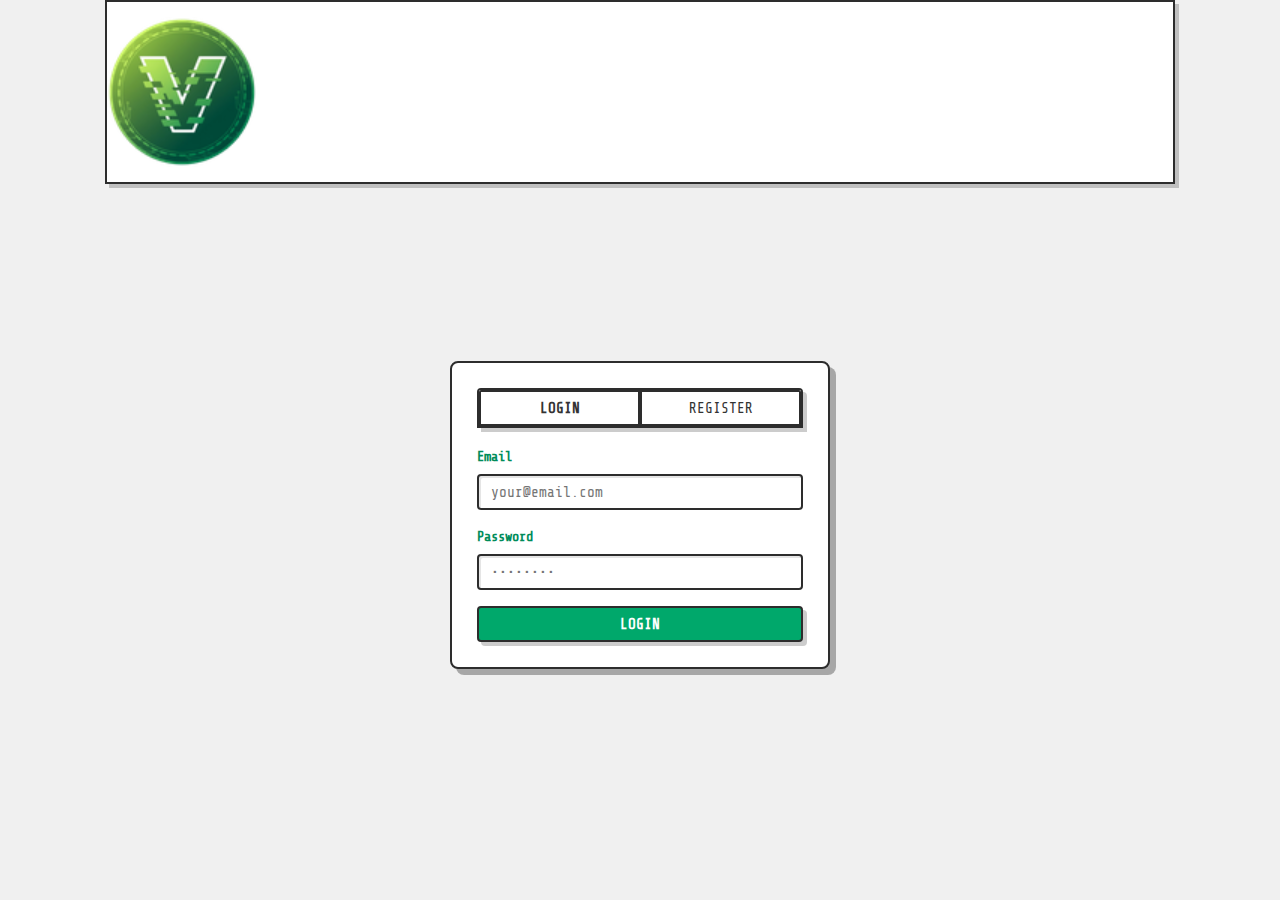
<file: index.html>
<!DOCTYPE html>
<html lang="en">
<head>
    <meta charset="UTF-8">
    <meta name="viewport" content="width=device-width, initial-scale=1.0">
    <title>VIOREX - Cryptocurrency Exchange</title>
    <link rel="stylesheet" href="css/style.css">
    <link rel="stylesheet" href="css/components.css">
    <!-- TAMBAH BARIS INI -->
    <link rel="stylesheet" href="css/pixel-art.css">
</head>
<!-- MODIFIKASI BODY MENJADI SEPERTI INI -->
<body class="pixel-art">
    <div class="container">
        <header>
            <div class="logo">
                <img src="assets/images/logo.png" alt="VIOREX">
            </div>
        </header>
        
        <main class="auth-container">
            <div class="auth-box pixel-card">
                <div class="auth-tabs pixel-nav">
                    <button class="tab-btn active pixel-btn" data-tab="login">LOGIN</button>
                    <button class="tab-btn pixel-btn" data-tab="register">REGISTER</button>
                </div>
                
                <div class="tab-content">
                    <div id="login" class="tab-panel active">
                        <form class="auth-form">
                            <div class="input-group">
                                <label for="login-email">Email</label>
                                <input type="email" id="login-email" class="pixel-input" required placeholder="your@email.com">
                            </div>
                            <div class="input-group">
                                <label for="login-password">Password</label>
                                <input type="password" id="login-password" class="pixel-input" required placeholder="••••••••">
                            </div>
                            <button type="submit" class="btn-primary pixel-btn pixel-btn-primary" id="login-btn">LOGIN</button>
                        </form>
                    </div>
                    
                    <div id="register" class="tab-panel">
                        <form class="auth-form">
                            <div class="input-group">
                                <label for="reg-email">Email</label>
                                <input type="email" id="reg-email" class="pixel-input" required placeholder="your@email.com">
                            </div>
                            <div class="input-group">
                                <label for="reg-password">Password</label>
                                <input type="password" id="reg-password" class="pixel-input" required placeholder="••••••••">
                                <div class="password-hint">Minimum 6 characters</div>
                            </div>
                            <div class="input-group">
                                <label for="reg-confirm">Confirm Password</label>
                                <input type="password" id="reg-confirm" class="pixel-input" required placeholder="••••••••">
                            </div>
                            <div class="referral-group">
                                <label class="referral-label" for="referral-code">
                                    Referral Code <span class="referral-optional">(Optional)</span>
                                </label>
                                <input type="text" id="referral-code" class="pixel-input" placeholder="Enter referral code">
                            </div>
                            <button type="submit" class="btn-primary pixel-btn pixel-btn-primary" id="register-btn">REGISTER</button>
                        </form>
                    </div>
                </div>
            </div>
        </main>
    </div>
    
    <script src="js/auth.js"></script>
</body>
</html>
</file>
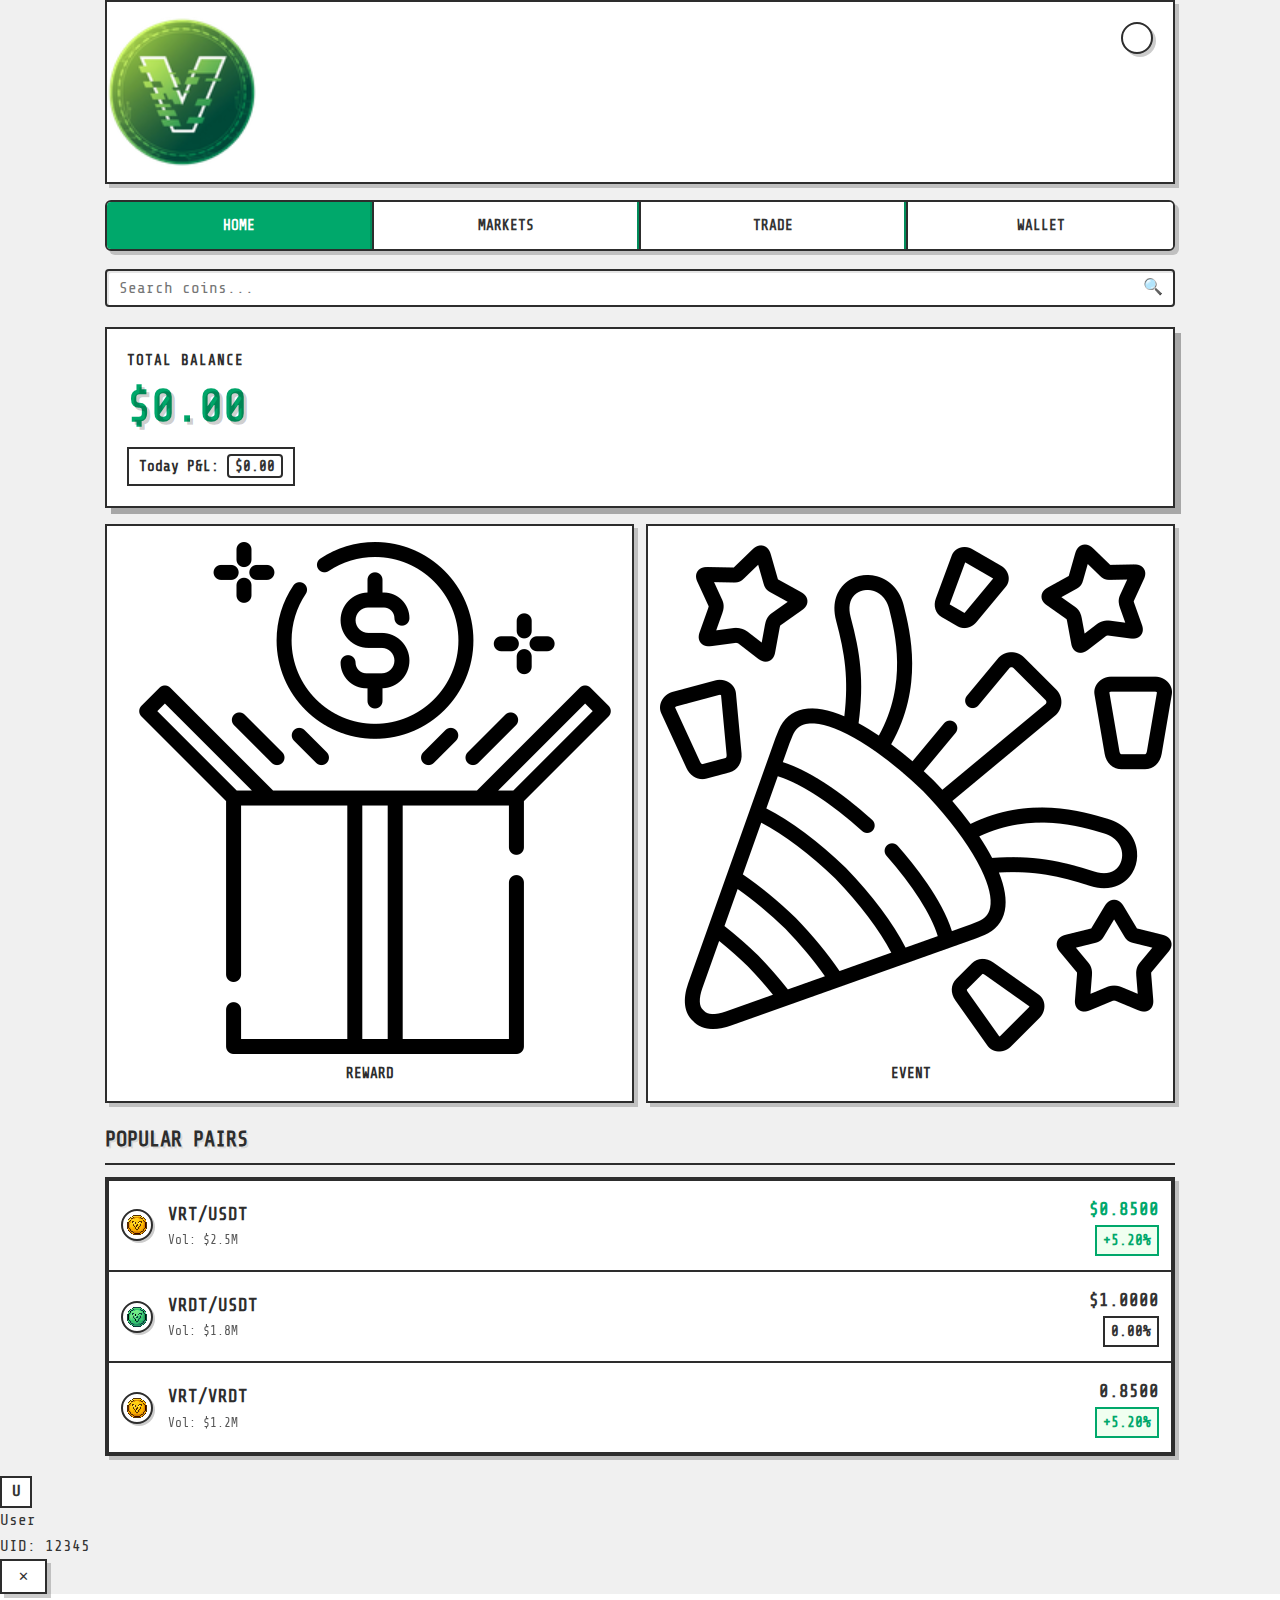
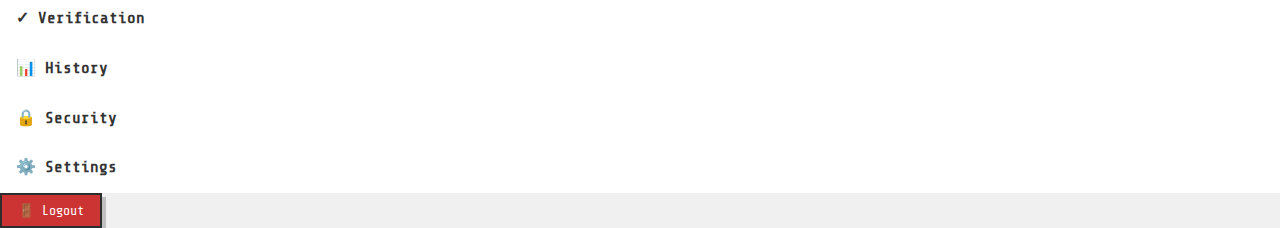
<file: home.html>
<!DOCTYPE html>
<html lang="en">
<head>
    <meta charset="UTF-8">
    <meta name="viewport" content="width=device-width, initial-scale=1.0">
    <title>Home - VIOREX</title>
    <link rel="stylesheet" href="css/style.css">
    <link rel="stylesheet" href="css/components.css">
    <link rel="stylesheet" href="css/pixel-art.css">
</head>
<body class="pixel-art">
    <div class="container">
        <header>
            <div class="logo">
                <img src="assets/images/logo.png" alt="VIOREX">
            </div>
            <div class="profile-icon pixel-icon">
                <span>U</span>
            </div>
        </header>
        
        <nav class="nav-container pixel-nav">
            <ul class="nav-menu">
                <li class="nav-item pixel-nav-item">
                    <a href="home.html" class="nav-link pixel-nav-link active">HOME</a>
                </li>
                <li class="nav-item pixel-nav-item">
                    <a href="markets.html" class="nav-link pixel-nav-link">MARKETS</a>
                </li>
                <li class="nav-item pixel-nav-item">
                    <a href="trade.html" class="nav-link pixel-nav-link">TRADE</a>
                </li>
                <li class="nav-item pixel-nav-item">
                    <a href="wallet.html" class="nav-link pixel-nav-link">WALLET</a>
                </li>
            </ul>
        </nav>
        
        <main>
            <div class="search-container">
                <input type="text" class="search-bar pixel-input" placeholder="Search coins...">
            </div>
            
            <div class="balance-container pixel-balance">
                <div class="balance-label">TOTAL BALANCE</div>
                <div class="balance-amount">$0.00</div>
                <div class="today-pl">
                    <span class="today-pl-label">Today P&L:</span>
                    <span class="today-pl-value">$0.00</span>
    </div>
            </div>

            <div class="feature-grid-horizontal">
                <div class="feature-card-small pixel-feature-card" data-feature="reward">
                    <img src="assets/images/reward-icon.png" alt="REWARD" class="feature-icon-small">
                    <div class="feature-name-small">REWARD</div>
                </div>
                <div class="feature-card-small pixel-feature-card" data-feature="event">
                    <img src="assets/images/event-icon.png" alt="EVENT" class="feature-icon-small">
                    <div class="feature-name-small">EVENT</div>
                </div>
            </div>
            
            <div class="coin-section">
                <h2 class="section-title">POPULAR PAIRS</h2>
                <div class="coin-list">
                    <!-- VRT/USDT dengan custom icon -->
                    <div class="coin-item pixel-coin-item">
                        <img src="assets/images/vrt-logo.png" alt="VRT" class="coin-icon pixel-icon">
                        <div class="coin-info">
                            <div class="coin-pair">VRT/USDT</div>
                            <div class="coin-volume">Vol: $2.5M</div>
                        </div>
                        <div class="coin-price-data">
                            <div class="coin-price positive">$0.8500</div>
                            <div class="coin-change positive">+5.20%</div>
                        </div>
                    </div>
                    
                    <!-- VRDT/USDT dengan custom icon -->
                    <div class="coin-item pixel-coin-item">
                        <img src="assets/images/vrdt-logo.png" alt="VRDT" class="coin-icon pixel-icon">
                        <div class="coin-info">
                            <div class="coin-pair">VRDT/USDT</div>
                            <div class="coin-volume">Vol: $1.8M</div>
                        </div>
                        <div class="coin-price-data">
                            <div class="coin-price">$1.0000</div>
                            <div class="coin-change neutral">0.00%</div>
                        </div>
                    </div>
                    
                    <!-- VRT/VRDT dengan custom icon -->
                    <div class="coin-item pixel-coin-item">
                        <img src="assets/images/vrt-logo.png" alt="VRT" class="coin-icon pixel-icon">
                        <div class="coin-info">
                            <div class="coin-pair">VRT/VRDT</div>
                            <div class="coin-volume">Vol: $1.2M</div>
                        </div>
                        <div class="coin-price-data">
                            <div class="coin-price">0.8500</div>
                            <div class="coin-change positive">+5.20%</div>
                        </div>
                    </div>
                </div>
            </div>
        </main>
    </div>
    
    <script src="js/main.js"></script>
    <script src="js/pixel-charts.js"></script>
    <!-- Include Profile Menu -->
<div id="profileMenuContainer">
    <!-- Content will be loaded here -->
</div>

<script>
    // Load profile menu component
    fetch('profile-menu.html')
        .then(response => response.text())
        .then(html => {
            document.getElementById('profileMenuContainer').innerHTML = html;
            // Load profile menu JS
            const script = document.createElement('script');
            script.src = 'js/profile-menu.js';
            document.body.appendChild(script);
        });
</script>
</body>
</html>
</file>
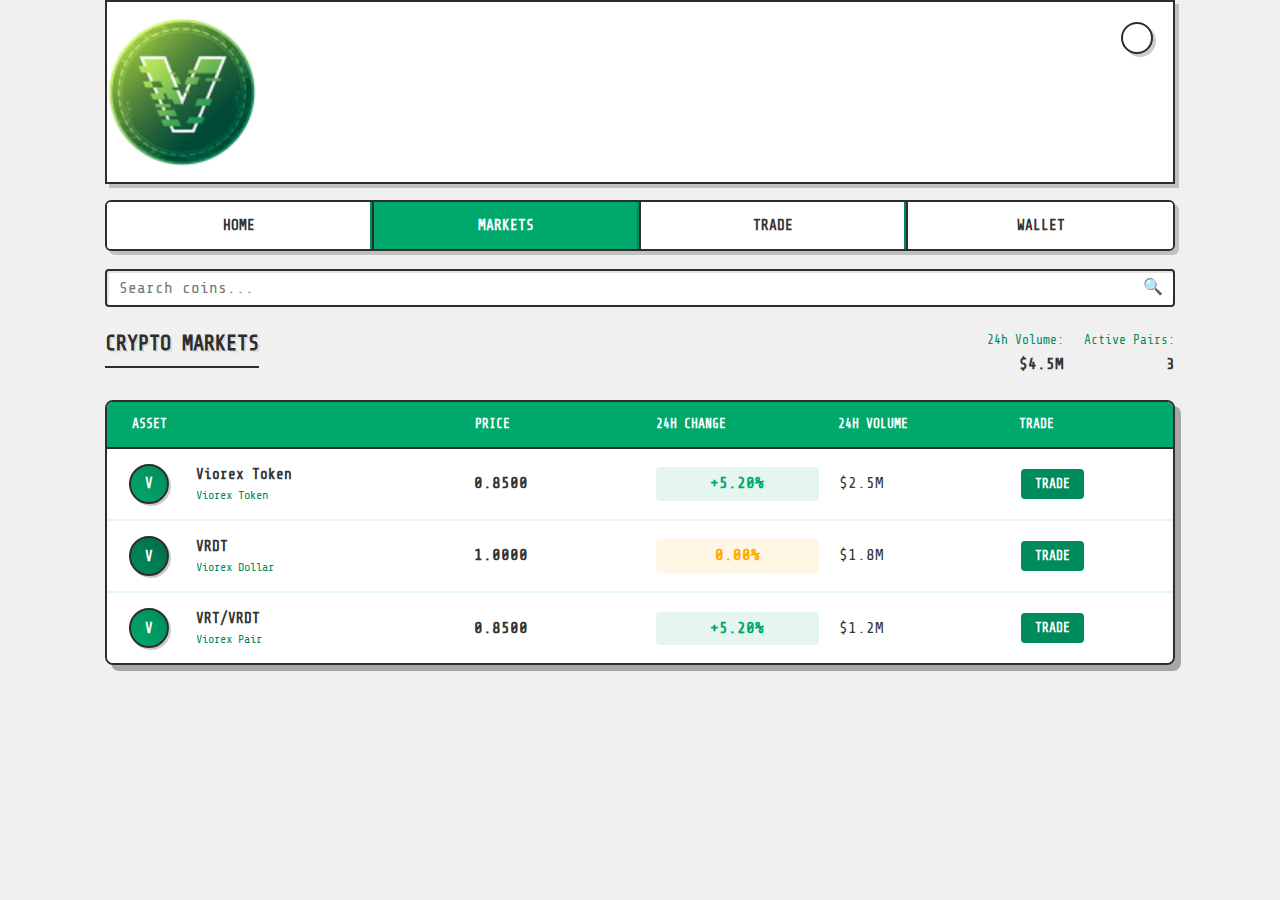
<file: markets.html>
<!DOCTYPE html>
<html lang="en">
<head>
    <meta charset="UTF-8">
    <meta name="viewport" content="width=device-width, initial-scale=1.0">
    <title>Markets - VIOREX</title>
    <link rel="stylesheet" href="css/style.css">
    <link rel="stylesheet" href="css/components.css">
    <!-- TAMBAH BARIS INI -->
    <link rel="stylesheet" href="css/pixel-art.css">
</head>
<!-- MODIFIKASI BODY MENJADI SEPERTI INI -->
<body class="pixel-art">
    <div class="container">
        <header>
            <div class="logo">
                <img src="assets/images/logo.png" alt="VIOREX">
            </div>
            <div class="profile-icon pixel-icon">
                <span>U</span>
            </div>
        </header>
        
        <nav class="nav-container pixel-nav">
            <ul class="nav-menu">
                <li class="nav-item pixel-nav-item">
                    <a href="home.html" class="nav-link pixel-nav-link">HOME</a>
                </li>
                <li class="nav-item pixel-nav-item">
                    <a href="markets.html" class="nav-link pixel-nav-link active">MARKETS</a>
                </li>
                <li class="nav-item pixel-nav-item">
                    <a href="trade.html" class="nav-link pixel-nav-link">TRADE</a>
                </li>
                <li class="nav-item pixel-nav-item">
                    <a href="wallet.html" class="nav-link pixel-nav-link">WALLET</a>
                </li>
            </ul>
        </nav>
        
        <main>
            <div class="search-container">
                <input type="text" class="search-bar pixel-input" placeholder="Search coins...">
            </div>
            
            <div class="markets-header">
                <h2 class="section-title">CRYPTO MARKETS</h2>
                <div class="markets-stats">
                    <div class="market-stat">
                        <span class="stat-label">24h Volume:</span>
                        <span class="stat-value">$4.5M</span>
                    </div>
                    <div class="market-stat">
                        <span class="stat-label">Active Pairs:</span>
                        <span class="stat-value">3</span>
                    </div>
                </div>
            </div>
            
            <div class="markets-table pixel-card">
                <div class="table-header pixel-table-header">
                    <div class="table-col asset">ASSET</div>
                    <div class="table-col price">PRICE</div>
                    <div class="table-col change">24H CHANGE</div>
                    <div class="table-col volume">24H VOLUME</div>
                    <div class="table-col action">TRADE</div>
                </div>
                
                <div class="table-body">
                    <div class="table-row pixel-table-row" data-symbol="VRT/USDT">
                        <div class="table-col asset">
                            <div class="asset-cell">
                                <div class="coin-icon vrt-icon pixel-icon">V</div>
                                <div class="coin-details">
                                    <div class="coin-name">VRT</div>
                                    <div class="coin-full">Viorex Token</div>
                                </div>
                            </div>
                        </div>
                        <div class="table-col price">
                            <div class="price-value">$0.8500</div>
                        </div>
                        <div class="table-col change">
                            <div class="change-value positive">+5.20%</div>
                        </div>
                        <div class="table-col volume">
                            <div class="volume-value">$2.5M</div>
                        </div>
                        <div class="table-col action">
                            <button class="trade-btn-small pixel-btn pixel-btn-primary">TRADE</button>
                        </div>
                    </div>
                    
                    <!-- Data lainnya tetap sama, tapi tambahkan class pixel-table-row di setiap table-row -->
                    <div class="table-row pixel-table-row" data-symbol="VRDT/USDT">
                        <!-- ... existing content ... -->
                    </div>
                    
                    <div class="table-row pixel-table-row" data-symbol="VRT/VRDT">
                        <!-- ... existing content ... -->
                    </div>
                </div>
            </div>
        </main>
    </div>
    
    <script src="js/main.js"></script>
    <script src="js/markets.js"></script>
</body>
</html>
</file>
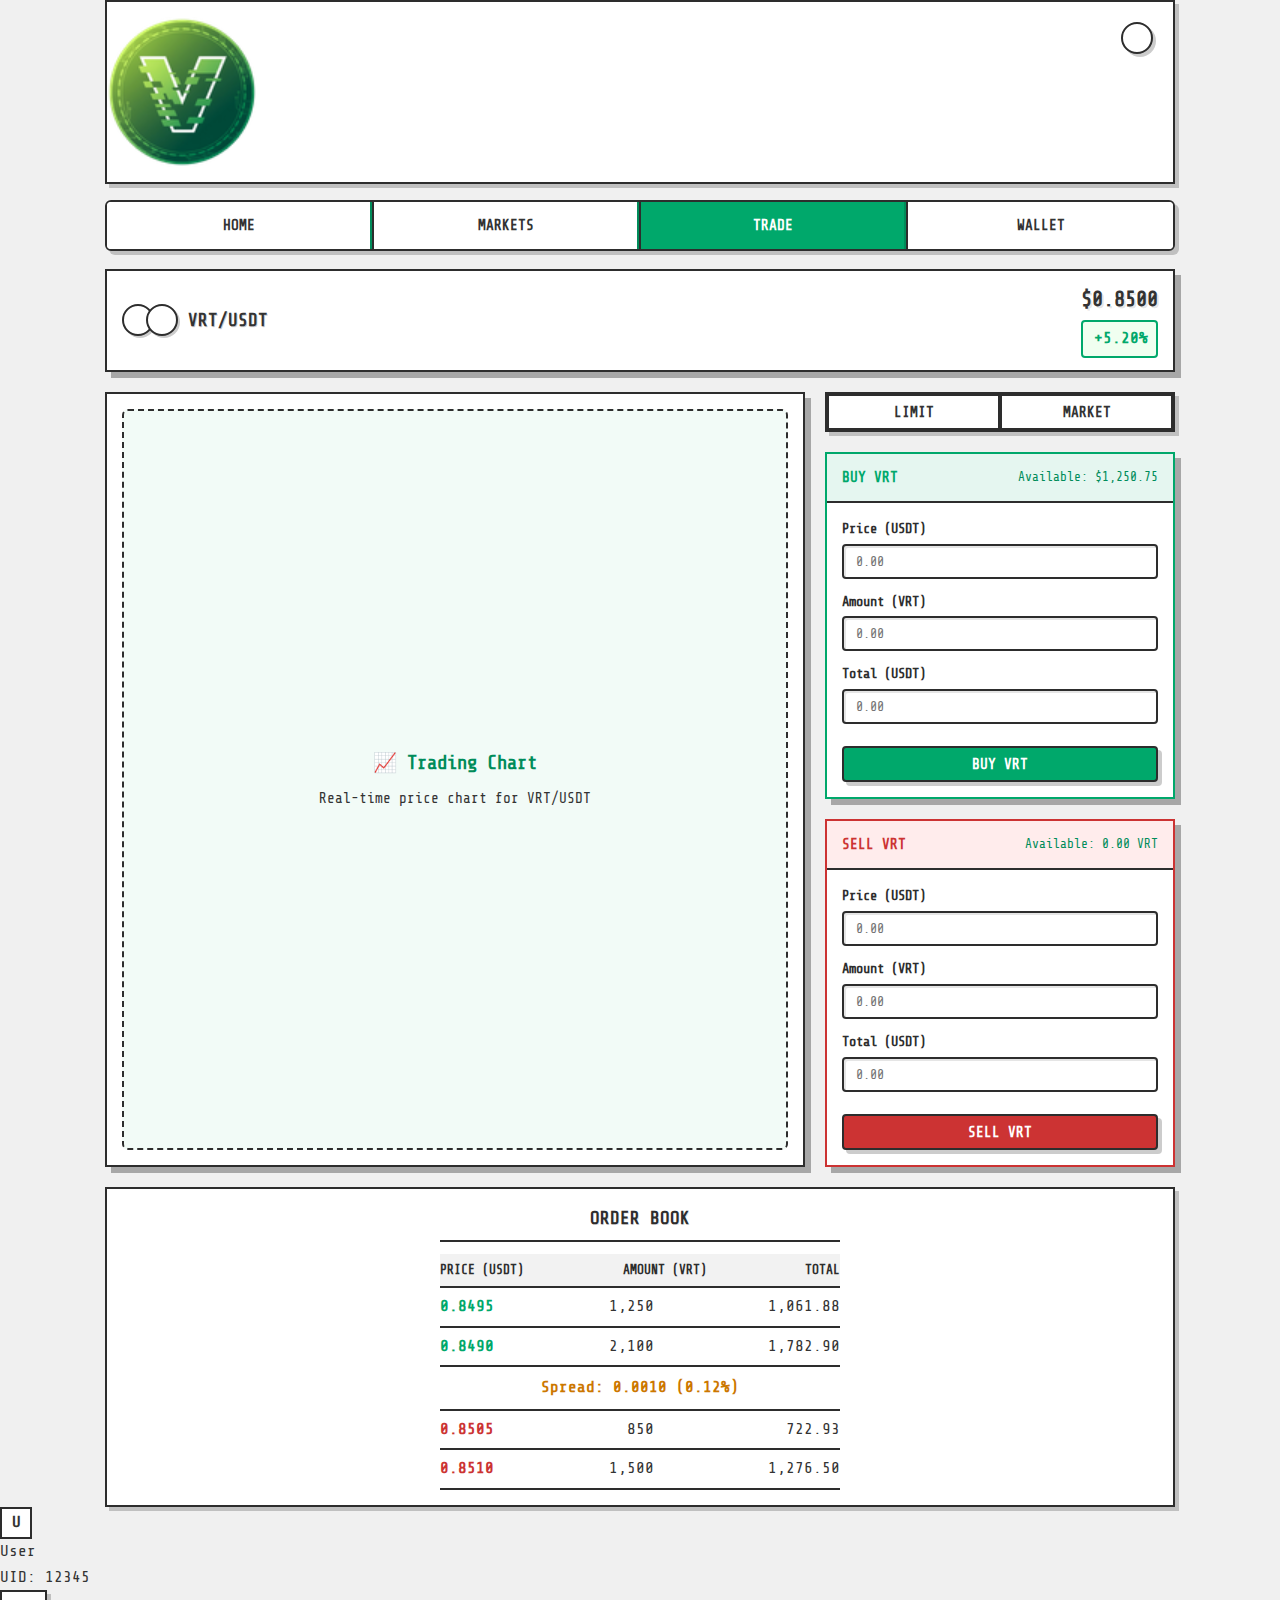
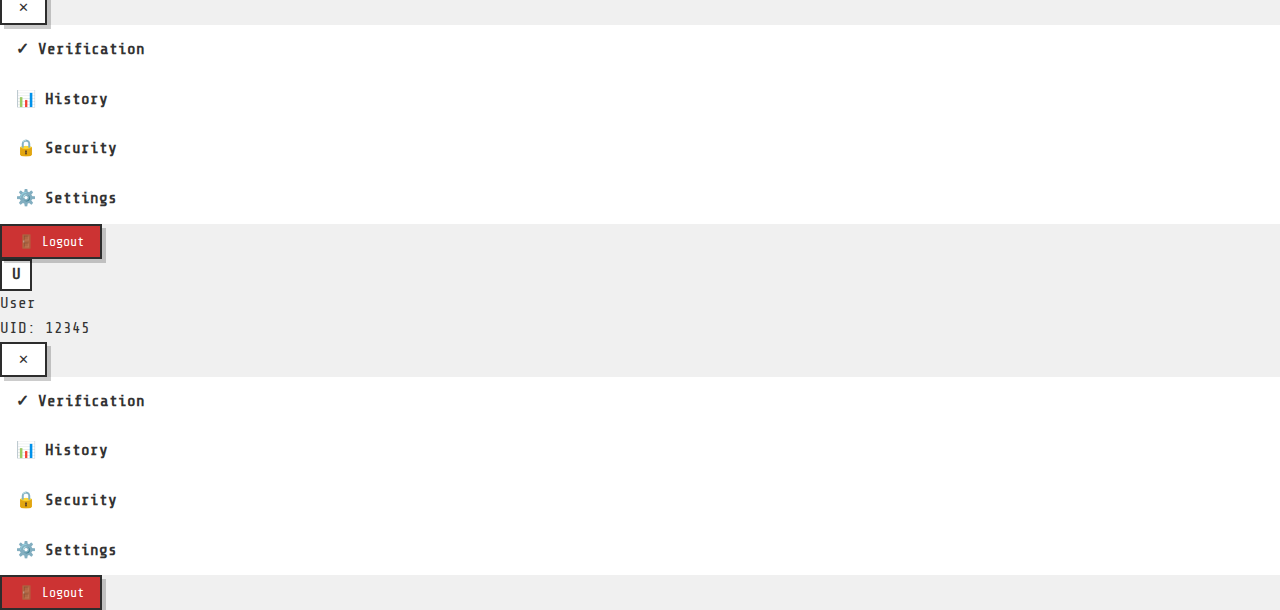
<file: trade.html>
<!DOCTYPE html>
<html lang="en">
<head>
    <meta charset="UTF-8">
    <meta name="viewport" content="width=device-width, initial-scale=1.0">
    <title>Trade - VIOREX</title>
    <link rel="stylesheet" href="css/style.css">
    <link rel="stylesheet" href="css/components.css">
    <!-- TAMBAH BARIS INI -->
    <link rel="stylesheet" href="css/pixel-art.css">
</head>
<!-- MODIFIKASI BODY MENJADI SEPERTI INI -->
<body class="pixel-art">
    <div class="container">
        <header>
            <div class="logo">
                <img src="assets/images/logo.png" alt="VIOREX">
            </div>
            <div class="profile-icon pixel-icon">
                <span>U</span>
            </div>
        </header>
        
        <nav class="nav-container pixel-nav">
            <ul class="nav-menu">
                <li class="nav-item pixel-nav-item">
                    <a href="home.html" class="nav-link pixel-nav-link">HOME</a>
                </li>
                <li class="nav-item pixel-nav-item">
                    <a href="markets.html" class="nav-link pixel-nav-link">MARKETS</a>
                </li>
                <li class="nav-item pixel-nav-item">
                    <a href="trade.html" class="nav-link pixel-nav-link active">TRADE</a>
                </li>
                <li class="nav-item pixel-nav-item">
                    <a href="wallet.html" class="nav-link pixel-nav-link">WALLET</a>
                </li>
            </ul>
        </nav>
        
        <main class="trade-container">
            <div class="trade-header pixel-card">
                <div class="pair-selector">
                    <div class="selected-pair">
                        <div class="pair-icons">
                            <div class="coin-icon vrt-icon pixel-icon">V</div>
                            <div class="coin-icon usdt-icon pixel-icon">U</div>
                        </div>
                        <span class="pair-name">VRT/USDT</span>
                    </div>
                </div>
                <div class="pair-price">
                    <div class="current-price">$0.8500</div>
                    <div class="price-change positive">+5.20%</div>
                </div>
            </div>
            
            <div class="trade-layout">
                <div class="chart-section pixel-card">
                    <div class="chart-placeholder">
                        <div class="chart-message">
                            📈 Trading Chart
                            <div class="chart-sub">Real-time price chart for VRT/USDT</div>
                        </div>
                    </div>
                </div>
                
                <div class="order-section">
                    <div class="order-tabs pixel-nav">
                        <button class="order-tab active pixel-btn" data-type="limit">LIMIT</button>
                        <button class="order-tab pixel-btn" data-type="market">MARKET</button>
                    </div>
                    
                    <div class="buy-panel pixel-card pixel-trade-panel buy">
                        <div class="panel-header buy-header">
                            <span class="panel-title">BUY VRT</span>
                            <span class="balance-info">Available: $1,250.75</span>
                        </div>
                        <div class="order-form">
                            <div class="form-group">
                                <label>Price (USDT)</label>
                                <input type="number" placeholder="0.00" class="price-input pixel-input">
                            </div>
                            <div class="form-group">
                                <label>Amount (VRT)</label>
                                <input type="number" placeholder="0.00" class="amount-input pixel-input">
                            </div>
                            <div class="form-group">
                                <label>Total (USDT)</label>
                                <input type="number" placeholder="0.00" class="total-input pixel-input" readonly>
                            </div>
                            <button class="trade-btn buy-btn pixel-btn pixel-btn-success">BUY VRT</button>
                        </div>
                    </div>
                    
                    <div class="sell-panel pixel-card pixel-trade-panel sell">
                        <div class="panel-header sell-header">
                            <span class="panel-title">SELL VRT</span>
                            <span class="balance-info">Available: 0.00 VRT</span>
                        </div>
                        <div class="order-form">
                            <div class="form-group">
                                <label>Price (USDT)</label>
                                <input type="number" placeholder="0.00" class="price-input pixel-input">
                            </div>
                            <div class="form-group">
                                <label>Amount (VRT)</label>
                                <input type="number" placeholder="0.00" class="amount-input pixel-input">
                            </div>
                            <div class="form-group">
                                <label>Total (USDT)</label>
                                <input type="number" placeholder="0.00" class="total-input pixel-input" readonly>
                            </div>
                            <button class="trade-btn sell-btn pixel-btn pixel-btn-danger">SELL VRT</button>
                        </div>
                    </div>
                </div>
            </div>
            
            <div class="order-book pixel-card pixel-order-book">
                <div class="book-section">
                    <h3 class="book-title">ORDER BOOK</h3>
                    <div class="bids">
                        <div class="book-row header">
                            <span>PRICE (USDT)</span>
                            <span>AMOUNT (VRT)</span>
                            <span>TOTAL</span>
                        </div>
                        <div class="book-row bid">
                            <span class="price">0.8495</span>
                            <span class="amount">1,250</span>
                            <span class="total">1,061.88</span>
                        </div>
                        <div class="book-row bid">
                            <span class="price">0.8490</span>
                            <span class="amount">2,100</span>
                            <span class="total">1,782.90</span>
                        </div>
                    </div>
                    <div class="spread">
                        <span class="spread-text">Spread: 0.0010 (0.12%)</span>
                    </div>
                    <div class="asks">
                        <div class="book-row ask">
                            <span class="price">0.8505</span>
                            <span class="amount">850</span>
                            <span class="total">722.93</span>
                        </div>
                        <div class="book-row ask">
                            <span class="price">0.8510</span>
                            <span class="amount">1,500</span>
                            <span class="total">1,276.50</span>
                        </div>
                    </div>
                </div>
            </div>
        </main>
    </div>
    
    <script src="js/main.js"></script>
    <script src="js/trade.js"></script>
    <!-- Include Profile Menu -->
<div id="profileMenuContainer">
    <!-- Content will be loaded here -->
</div>

<script>
    // Load profile menu component
    fetch('profile-menu.html')
        .then(response => response.text())
        .then(html => {
            document.getElementById('profileMenuContainer').innerHTML = html;
            // Load profile menu JS
            const script = document.createElement('script');
            script.src = 'js/profile-menu.js';
            document.body.appendChild(script);
        });
</script>
        </main>
    
    <!-- PROFILE MENU COMPONENT -->
    <div id="profileMenu" class="profile-menu">
        <div class="profile-menu-header">
            <div class="profile-avatar pixel-icon">
                <span>U</span>
            </div>
            <div class="profile-info">
                <div class="profile-name">User</div>
                <div class="profile-uid">UID: 12345</div>
            </div>
            <button class="close-menu pixel-btn" id="closeProfileMenu">✕</button>
        </div>
        
        <div class="profile-menu-items">
            <a href="#" class="menu-item pixel-nav-link">
                <span class="menu-icon">✓</span>
                Verification
            </a>
            <a href="#" class="menu-item pixel-nav-link">
                <span class="menu-icon">📊</span>
                History
            </a>
            <a href="#" class="menu-item pixel-nav-link">
                <span class="menu-icon">🔒</span>
                Security
            </a>
            <a href="#" class="menu-item pixel-nav-link">
                <span class="menu-icon">⚙️</span>
                Settings
            </a>
            <button class="menu-item logout-btn pixel-btn pixel-btn-danger">
                <span class="menu-icon">🚪</span>
                Logout
            </button>
        </div>
    </div>

    <div id="profileOverlay" class="profile-overlay"></div>
    <!-- END PROFILE MENU -->

    <script src="js/main.js"></script>
    <script src="js/profile-menu.js"></script>  <!-- TAMBAH INI -->
</body>
</html>
</file>
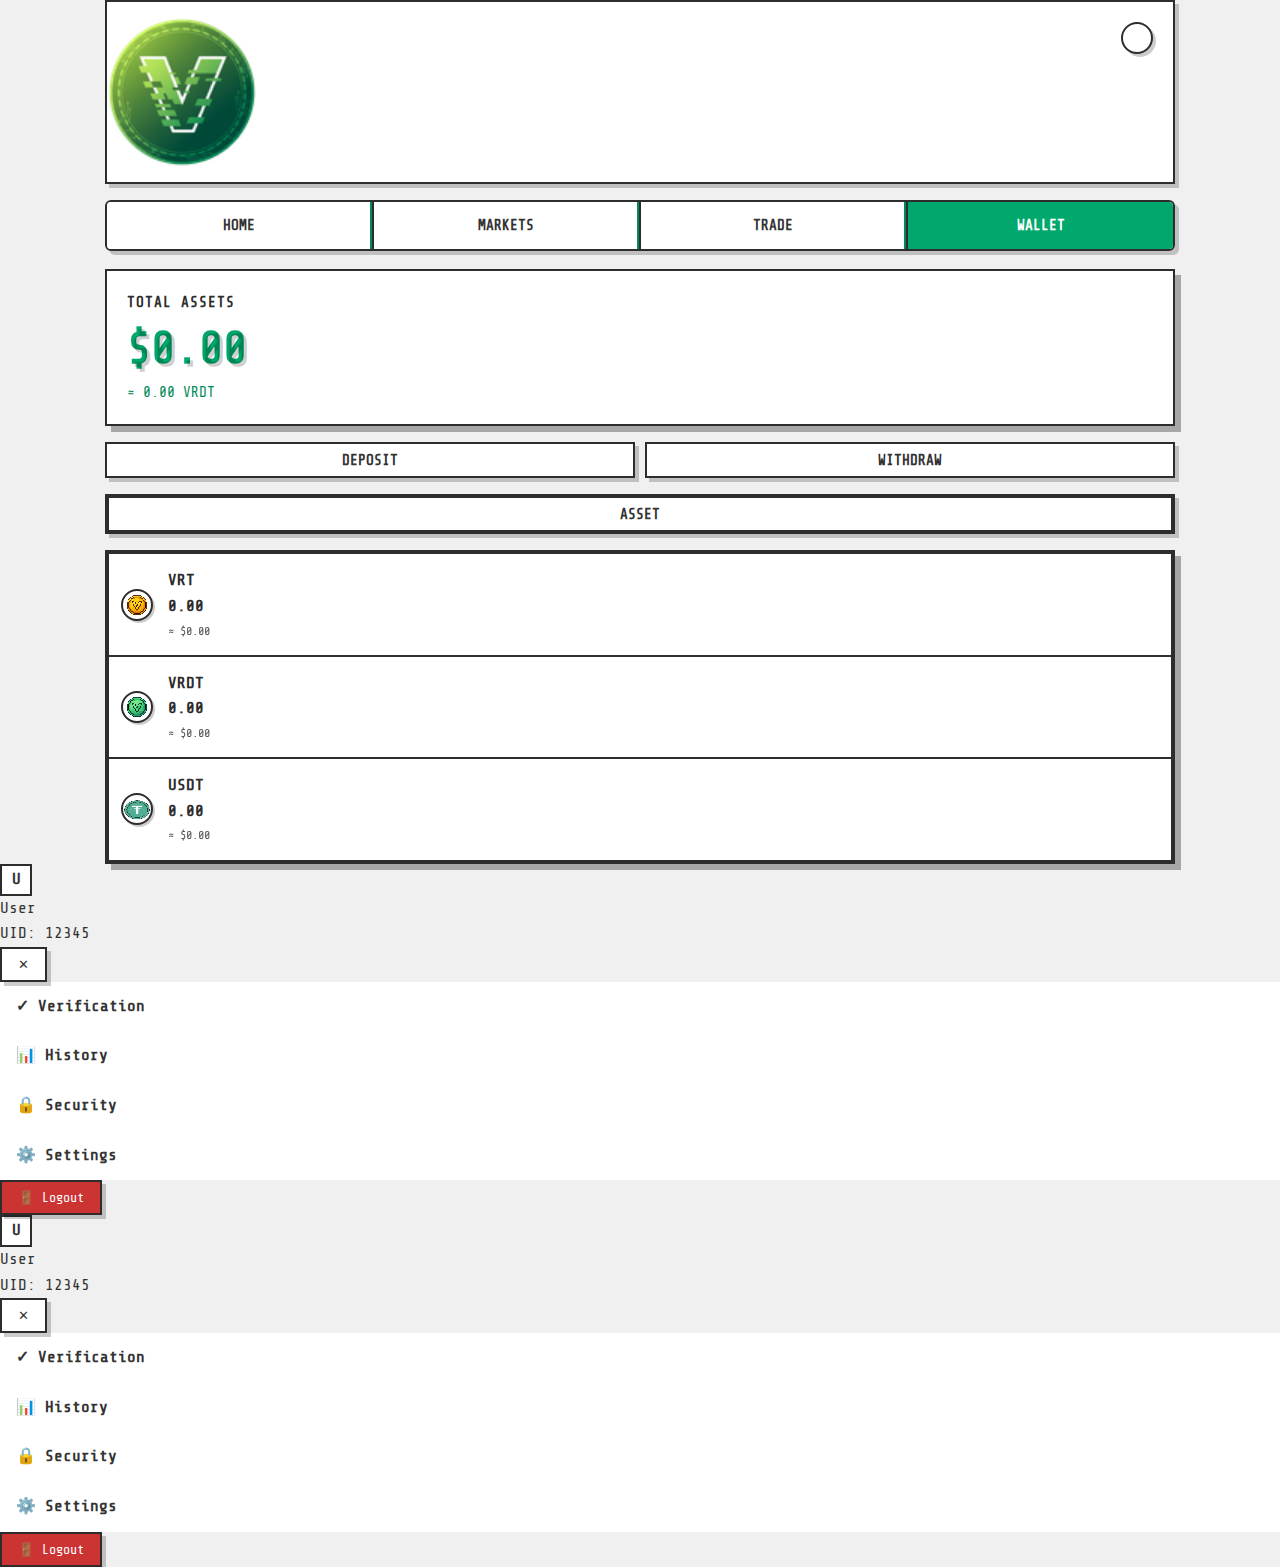
<file: wallet.html>
<!DOCTYPE html>
<html lang="en">
<head>
    <meta charset="UTF-8">
    <meta name="viewport" content="width=device-width, initial-scale=1.0">
    <title>Wallet - VIOREX</title>
    <link rel="stylesheet" href="css/style.css">
    <link rel="stylesheet" href="css/components.css">
    <!-- TAMBAH BARIS INI -->
    <link rel="stylesheet" href="css/pixel-art.css">
</head>
<!-- MODIFIKASI BODY MENJADI SEPERTI INI -->
<body class="pixel-art">
    <div class="container">
        <header>
            <div class="logo">
                <img src="assets/images/logo.png" alt="VIOREX">
            </div>
            <div class="profile-icon pixel-icon">
                <span>U</span>
            </div>
        </header>
        
        <nav class="nav-container pixel-nav">
            <ul class="nav-menu">
                <li class="nav-item pixel-nav-item">
                    <a href="home.html" class="nav-link pixel-nav-link">HOME</a>
                </li>
                <li class="nav-item pixel-nav-item">
                    <a href="markets.html" class="nav-link pixel-nav-link">MARKETS</a>
                </li>
                <li class="nav-item pixel-nav-item">
                    <a href="trade.html" class="nav-link pixel-nav-link">TRADE</a>
                </li>
                <li class="nav-item pixel-nav-item">
                    <a href="wallet.html" class="nav-link pixel-nav-link active">WALLET</a>
                </li>
            </ul>
        </nav>
        
        <main>
            <div class="wallet-summary pixel-balance">
                <div class="balance-label">TOTAL ASSETS</div>
                <div class="balance-amount">$0.00</div>
                <div class="estimated-balance">≈ 0.00 VRDT</div>
            </div>
            
            <div class="wallet-actions">
                <button class="wallet-btn pixel-btn">DEPOSIT</button>
                <button class="wallet-btn pixel-btn">WITHDRAW</button>
            </div>
            
            <div class="wallet-tabs pixel-nav">
                <button class="wallet-tab active pixel-btn" data-tab="asset">ASSET</button>
            </div>
            
            <div class="asset-list pixel-card" id="asset-assets">
                <div class="asset-item pixel-coin-item">
                    <img src="assets/images/vrt-logo.png" alt="VRT" class="asset-icon pixel-icon">
                    <div class="asset-info">
                        <div class="asset-name">VRT</div>
                        <div class="asset-balance">0.00</div>
                        <div class="asset-estimated">≈ $0.00</div>
                    </div>
                </div>
                <div class="asset-item pixel-coin-item">
                    <img src="assets/images/vrdt-logo.png" alt="VRDT" class="asset-icon pixel-icon">
                    <div class="asset-info">
                        <div class="asset-name">VRDT</div>
                        <div class="asset-balance">0.00</div>
                        <div class="asset-estimated">≈ $0.00</div>
                    </div>
                </div>
                <div class="asset-item pixel-coin-item">
                    <img src="assets/images/usdt-logo.png" alt="USDT" class="asset-icon pixel-icon">
                    <div class="asset-info">
                        <div class="asset-name">USDT</div>
                        <div class="asset-balance">0.00</div>
                        <div class="asset-estimated">≈ $0.00</div>
                    </div>
                </div>
            </div>
        </main>
    </div>
    
    <script src="js/main.js"></script>
    <!-- Include Profile Menu -->
<div id="profileMenuContainer">
    <!-- Content will be loaded here -->
</div>

<script>
    // Load profile menu component
    fetch('profile-menu.html')
        .then(response => response.text())
        .then(html => {
            document.getElementById('profileMenuContainer').innerHTML = html;
            // Load profile menu JS
            const script = document.createElement('script');
            script.src = 'js/profile-menu.js';
            document.body.appendChild(script);
        });
</script>
        </main>
    
    <!-- PROFILE MENU COMPONENT -->
    <div id="profileMenu" class="profile-menu">
        <div class="profile-menu-header">
            <div class="profile-avatar pixel-icon">
                <span>U</span>
            </div>
            <div class="profile-info">
                <div class="profile-name">User</div>
                <div class="profile-uid">UID: 12345</div>
            </div>
            <button class="close-menu pixel-btn" id="closeProfileMenu">✕</button>
        </div>
        
        <div class="profile-menu-items">
            <a href="#" class="menu-item pixel-nav-link">
                <span class="menu-icon">✓</span>
                Verification
            </a>
            <a href="#" class="menu-item pixel-nav-link">
                <span class="menu-icon">📊</span>
                History
            </a>
            <a href="#" class="menu-item pixel-nav-link">
                <span class="menu-icon">🔒</span>
                Security
            </a>
            <a href="#" class="menu-item pixel-nav-link">
                <span class="menu-icon">⚙️</span>
                Settings
            </a>
            <button class="menu-item logout-btn pixel-btn pixel-btn-danger">
                <span class="menu-icon">🚪</span>
                Logout
            </button>
        </div>
    </div>

    <div id="profileOverlay" class="profile-overlay"></div>
    <!-- END PROFILE MENU -->

    <script src="js/main.js"></script>
    <script src="js/profile-menu.js"></script>  <!-- TAMBAH INI -->
</body>
</html>
</file>
<file: css/components.css>
/* Search Bar */
.search-container {
    margin-bottom: 20px;
    position: relative;
}

.search-bar {
    width: 100%;
    padding: 12px 40px 12px 12px;
    background: var(--light);
    border: var(--border-width) solid var(--primary);
    color: var(--text);
    font-family: inherit;
    font-size: 1rem;
    border-radius: 4px;
    transition: all 0.3s ease;
}

.search-bar:focus {
    outline: none;
    border-color: var(--secondary);
    box-shadow: 0 0 0 3px rgba(0, 168, 107, 0.1);
}

.search-container::after {
    content: '🔍';
    position: absolute;
    right: 12px;
    top: 50%;
    transform: translateY(-50%);
    color: var(--secondary);
}

/* Balance Display */
.balance-container {
    background: var(--light);
    border: var(--border-width) solid var(--accent);
    padding: 25px;
    margin-bottom: 20px;
    border-radius: 12px;
    position: relative;
    box-shadow: var(--shadow-md);
    background: linear-gradient(135deg, var(--light) 0%, #f8fff8 100%);
}

.balance-label {
    color: var(--accent);
    font-size: 0.9rem;
    margin-bottom: 10px;
    font-weight: bold;
    text-transform: uppercase;
    letter-spacing: 1px;
}

.balance-amount {
    font-size: 2.8rem;
    font-weight: 900;
    background: linear-gradient(45deg, var(--accent), var(--success));
    -webkit-background-clip: text;
    background-clip: text;
    color: transparent;
    text-shadow: 0 2px 10px rgba(0, 168, 107, 0.3);
    line-height: 1.1;
    margin-bottom: 8px; /* Beri space untuk Today P&L */
}

/* UPDATE: Today P&L Styles */
.today-pl {
    display: flex;
    align-items: center;
    gap: 8px;
    font-size: 0.9rem;
    margin-top: 5px;
}

.today-pl-label {
    color: var(--secondary);
    font-weight: 500;
}

.today-pl-value {
    font-weight: bold;
    padding: 2px 8px;
    border-radius: 4px;
    background: rgba(0, 168, 107, 0.1);
}

.today-pl-value.positive {
    color: var(--success);
    background: rgba(0, 168, 107, 0.1);
}

.today-pl-value.negative {
    color: var(--danger);
    background: rgba(255, 68, 68, 0.1);
}

/* HAPUS: Balance breakdown yang lama */
.balance-breakdown {
    display: none;
}

/* UPDATE: Horizontal Feature Grid untuk 2 items */
.feature-grid-horizontal {
    display: flex;
    justify-content: space-between;
    gap: 15px;
    margin-bottom: 30px;
}

.feature-card-small {
    flex: 1;
    background: var(--light);
    border: var(--border-width) solid var(--primary);
    padding: 20px 15px;
    text-align: center;
    cursor: pointer;
    transition: all 0.3s ease;
    border-radius: 8px;
    position: relative;
    overflow: hidden;
    min-width: 0;
}

.feature-card-small::before {
    content: '';
    position: absolute;
    top: 0;
    left: -100%;
    width: 100%;
    height: 100%;
    background: linear-gradient(90deg, transparent, rgba(255,255,255,0.4), transparent);
    transition: left 0.6s;
}

.feature-card-small:hover::before {
    left: 100%;
}

.feature-card-small:hover {
    transform: translateY(-3px);
    border-color: var(--secondary);
    box-shadow: var(--shadow-md);
}

.feature-icon-small {
    font-size: 2rem;
    margin-bottom: 10px;
    display: block;
    line-height: 1;
}

.feature-name-small {
    color: var(--text);
    font-size: 0.9rem;
    font-weight: bold;
    white-space: nowrap;
    overflow: hidden;
    text-overflow: ellipsis;
}

/* Coin List */
.coin-section {
    margin-bottom: 30px;
}

.section-title {
    color: var(--secondary);
    font-size: 1.3rem;
    margin-bottom: 15px;
    padding-bottom: 8px;
    border-bottom: var(--border-width) solid var(--secondary);
    font-weight: bold;
}

.coin-list {
    background: var(--light);
    border: var(--border-width) solid var(--primary);
    border-radius: 8px;
    overflow: hidden;
    box-shadow: var(--shadow-sm);
}

.coin-item {
    display: flex;
    align-items: center;
    padding: 18px 15px;
    border-bottom: var(--border-width) solid rgba(0, 168, 107, 0.1);
    transition: all 0.3s ease;
    cursor: pointer;
}

.coin-item:last-child {
    border-bottom: none;
}

.coin-item:hover {
    background: rgba(0, 168, 107, 0.05);
    transform: translateX(5px);
}

.coin-icon {
    width: 40px;
    height: 40px;
    border-radius: 50%;
    display: flex;
    align-items: center;
    justify-content: center;
    font-weight: bold;
    font-size: 0.9rem;
    color: white;
    margin-right: 15px;
    border: 2px solid var(--light);
    box-shadow: var(--shadow-sm);
}

.vrt-icon { background: linear-gradient(45deg, #00a86b, #008c5a); }
.vrdt-icon { background: linear-gradient(45deg, #008c5a, #006b47); }
.usdt-icon { background: linear-gradient(45deg, #26a17b, #1e8567); }

.coin-info {
    flex: 1;
}

.coin-pair {
    font-weight: bold;
    color: var(--text);
    font-size: 1.1rem;
}

.coin-volume {
    font-size: 0.8rem;
    color: var(--secondary);
    margin-top: 2px;
}

.coin-price-data {
    text-align: right;
}

.coin-price {
    font-size: 1.1rem;
    font-weight: bold;
    margin-bottom: 2px;
}

.coin-price.positive {
    color: var(--success);
}

.coin-price.negative {
    color: var(--danger);
}

.coin-price.na {
    color: var(--warning);
}

.coin-change {
    font-size: 0.9rem;
    font-weight: bold;
}

.coin-change.positive {
    color: var(--success);
}

.coin-change.negative {
    color: var(--danger);
}

/* HAPUS: Trading Interface styles (Spot & Futures) */

/* Wallet Styles */
.wallet-summary {
    background: var(--light);
    border: var(--border-width) solid var(--accent);
    padding: 25px;
    margin-bottom: 20px;
    border-radius: 12px;
    box-shadow: var(--shadow-md);
    background: linear-gradient(135deg, var(--light) 0%, #f8fff8 100%);
}

.wallet-actions {
    display: flex;
    gap: 10px;
    margin-bottom: 20px;
}

.wallet-btn {
    flex: 1;
    padding: 14px;
    background: var(--light);
    border: var(--border-width) solid var(--primary);
    color: var(--text);
    font-family: inherit;
    cursor: pointer;
    transition: all 0.3s ease;
    border-radius: 6px;
    font-weight: bold;
}

.wallet-btn:hover {
    background: var(--primary);
    color: var(--light);
    transform: translateY(-2px);
    box-shadow: var(--shadow-sm);
}

.wallet-tabs {
    display: flex;
    margin-bottom: 20px;
    border-bottom: var(--border-width) solid var(--secondary);
    border-radius: 4px 4px 0 0;
    overflow: hidden;
}

.wallet-tab {
    padding: 12px 20px;
    background: none;
    border: none;
    color: var(--text);
    font-family: inherit;
    cursor: pointer;
    transition: all 0.3s ease;
    flex: 1;
    font-weight: bold;
}

.wallet-tab.active {
    background: var(--secondary);
    color: var(--light);
}

.wallet-tab:hover:not(.active) {
    background: rgba(0, 140, 90, 0.1);
}

.asset-list {
    background: var(--light);
    border: var(--border-width) solid var(--primary);
    border-radius: 8px;
    overflow: hidden;
    box-shadow: var(--shadow-sm);
}

.asset-item {
    display: flex;
    align-items: center;
    padding: 18px 15px;
    border-bottom: var(--border-width) solid rgba(0, 168, 107, 0.1);
    transition: all 0.3s ease;
}

.asset-item:last-child {
    border-bottom: none;
}

.asset-item:hover {
    background: rgba(0, 168, 107, 0.05);
}

.asset-icon {
    width: 40px;
    height: 40px;
    border-radius: 50%;
    display: flex;
    align-items: center;
    justify-content: center;
    font-weight: bold;
    color: white;
    margin-right: 15px;
    border: 2px solid var(--light);
    box-shadow: var(--shadow-sm);
}

.asset-name {
    flex: 1;
    font-weight: bold;
    color: var(--text);
    font-size: 1.1rem;
}

.asset-balance {
    color: var(--text);
    font-weight: bold;
    font-size: 1.1rem;
}

.asset-value {
    color: var(--secondary);
    font-size: 0.9rem;
    margin-left: 10px;
}

/* Profile Icon */
.profile-icon {
    position: absolute;
    top: 20px;
    right: 20px;
    width: 45px;
    height: 45px;
    background: linear-gradient(45deg, var(--primary), var(--secondary));
    border-radius: 50%;
    display: flex;
    align-items: center;
    justify-content: center;
    cursor: pointer;
    border: var(--border-width) solid var(--light);
    color: var(--light);
    font-weight: bold;
    font-size: 1.1rem;
    box-shadow: var(--shadow-sm);
    transition: all 0.3s ease;
}

.profile-icon:hover {
    transform: scale(1.1);
    box-shadow: var(--shadow-md);
}

/* Referral Input */
.referral-group {
    margin-bottom: 15px;
}

.referral-label {
    display: flex;
    align-items: center;
    color: var(--secondary);
    font-size: 0.9rem;
    margin-bottom: 8px;
    font-weight: bold;
}

.referral-optional {
    font-size: 0.8rem;
    color: var(--warning);
    margin-left: 5px;
}

/* Responsive Design */
@media (max-width: 768px) {
    .feature-grid-horizontal {
        flex-wrap: wrap;
        gap: 10px;
    }
    
    .feature-card-small {
        flex: 1 0 calc(50% - 10px);
        min-width: 120px;
    }
    
    .wallet-actions {
        flex-direction: column;
    }
}

@media (max-width: 480px) {
    .feature-grid-horizontal {
        flex-direction: row;
    }
    
    .feature-card-small {
        flex: 1;
    }
    
    .balance-amount {
        font-size: 2.2rem;
    }
}

/* === MARKETS PAGE STYLES === */
.markets-header {
    display: flex;
    justify-content: space-between;
    align-items: center;
    margin-bottom: 20px;
}

.markets-stats {
    display: flex;
    gap: 20px;
}

.market-stat {
    display: flex;
    flex-direction: column;
    align-items: flex-end;
}

.stat-label {
    font-size: 0.8rem;
    color: var(--secondary);
    margin-bottom: 2px;
}

.stat-value {
    font-size: 1rem;
    font-weight: bold;
    color: var(--text);
}

.markets-table {
    background: var(--light);
    border: var(--border-width) solid var(--primary);
    border-radius: 8px;
    overflow: hidden;
    box-shadow: var(--shadow-sm);
}

.table-header {
    display: flex;
    background: var(--secondary);
    color: var(--light);
    font-weight: bold;
    padding: 15px;
}

.table-col {
    flex: 1;
    padding: 0 10px;
}

.table-col.asset { flex: 2; }
.table-col.action { flex: 0.8; }

.table-body {
    background: var(--light);
}

.table-row {
    display: flex;
    align-items: center;
    padding: 18px 15px;
    border-bottom: var(--border-width) solid rgba(0, 168, 107, 0.1);
    transition: all 0.3s ease;
    cursor: pointer;
}

.table-row:last-child {
    border-bottom: none;
}

.table-row:hover {
    background: rgba(0, 168, 107, 0.05);
}

.asset-cell {
    display: flex;
    align-items: center;
    gap: 12px;
}

.coin-details {
    display: flex;
    flex-direction: column;
}

.coin-name {
    font-weight: bold;
    color: var(--text);
    font-size: 1rem;
}

.coin-full {
    font-size: 0.8rem;
    color: var(--secondary);
}

.price-value {
    font-weight: bold;
    color: var(--text);
}

.change-value {
    font-weight: bold;
    padding: 4px 8px;
    border-radius: 4px;
    text-align: center;
}

.change-value.positive {
    color: var(--success);
    background: rgba(0, 168, 107, 0.1);
}

.change-value.negative {
    color: var(--danger);
    background: rgba(255, 68, 68, 0.1);
}

.change-value.neutral {
    color: var(--warning);
    background: rgba(255, 170, 0, 0.1);
}

.volume-value {
    color: var(--text);
    font-weight: 500;
}

.trade-btn-small {
    padding: 8px 16px;
    background: var(--secondary);
    border: var(--border-width) solid var(--secondary);
    color: var(--light);
    border-radius: 4px;
    cursor: pointer;
    font-family: inherit;
    font-weight: bold;
    transition: all 0.3s ease;
}

.trade-btn-small:hover {
    background: var(--primary);
    transform: translateY(-1px);
}

/* === TRADE PAGE STYLES === */
/* Pixel Art Wallet Page Specific Styles */
.pixel-art .wallet-summary {
    background: var(--color-light);
    border: var(--border-pixel) solid var(--color-dark);
    border-radius: 0;
    padding: 20px;
    margin-bottom: 16px;
    box-shadow: 6px 6px 0px rgba(0, 0, 0, 0.3);
}

.pixel-art .wallet-actions {
    gap: 10px;
    margin-bottom: 16px;
}

.pixel-art .wallet-btn {
    background: var(--color-light);
    border: var(--border-pixel) solid var(--color-dark);
    border-radius: 0;
    padding: 12px;
    font-weight: bold;
    box-shadow: 3px 3px 0px rgba(0, 0, 0, 0.2);
    transition: none;
}

.pixel-art .wallet-btn:hover {
    background: var(--color-primary);
    color: var(--color-light);
    transform: translate(2px, 2px);
    box-shadow: 1px 1px 0px rgba(0, 0, 0, 0.2);
}

.pixel-art .wallet-tabs {
    background: var(--color-light);
    border: var(--border-pixel) solid var(--color-dark);
    border-radius: 0;
    margin-bottom: 16px;
    box-shadow: 3px 3px 0px rgba(0, 0, 0, 0.2);
}

.pixel-art .wallet-tab {
    background: var(--color-light);
    border: none;
    border-right: var(--border-pixel) solid var(--color-dark);
    color: var(--color-text);
    transition: none;
}

.pixel-art .wallet-tab:last-child {
    border-right: none;
}

.pixel-art .wallet-tab.active {
    background: var(--color-primary);
    color: var(--color-light);
}

.pixel-art .wallet-tab:hover:not(.active) {
    background: rgba(0, 140, 90, 0.1);
}

.pixel-art .asset-list {
    background: var(--color-light);
    border: var(--border-pixel) solid var(--color-dark);
    border-radius: 0;
    box-shadow: 4px 4px 0px rgba(0, 0, 0, 0.2);
}

.pixel-art .asset-item {
    background: var(--color-light);
    border-bottom: var(--border-pixel) solid var(--color-dark);
    padding: 14px 12px;
    transition: none;
}

.pixel-art .asset-item:last-child {
    border-bottom: none;
}

.pixel-art .asset-item:hover {
    background: #f0fff0;
}

.pixel-art .asset-icon {
    border: var(--border-pixel) solid var(--color-dark);
    box-shadow: 2px 2px 0px rgba(0, 0, 0, 0.2);
}

.pixel-art .asset-name {
    font-weight: bold;
    color: var(--color-dark);
}

.pixel-art .asset-balance {
    font-weight: bold;
    color: var(--color-dark);
}

.pixel-art .asset-estimated {
    color: var(--color-dark);
    opacity: 0.8;
}
.trade-container {
    display: flex;
    flex-direction: column;
    gap: 20px;
}

.trade-header {
    display: flex;
    justify-content: space-between;
    align-items: center;
    background: var(--light);
    border: var(--border-width) solid var(--primary);
    padding: 15px 20px;
    border-radius: 8px;
}

.pair-selector {
    display: flex;
    align-items: center;
    gap: 12px;
}

.selected-pair {
    display: flex;
    align-items: center;
    gap: 10px;
}

.pair-icons {
    display: flex;
    align-items: center;
}

.pair-icons .coin-icon {
    width: 32px;
    height: 32px;
    font-size: 0.8rem;
    margin-right: -8px;
}

.pair-icons .coin-icon:last-child {
    margin-right: 0;
}

.pair-name {
    font-size: 1.3rem;
    font-weight: bold;
    color: var(--text);
}

.pair-price {
    text-align: right;
}

.current-price {
    font-size: 1.5rem;
    font-weight: bold;
    color: var(--text);
    margin-bottom: 4px;
}

.price-change {
    font-weight: bold;
    padding: 2px 8px;
    border-radius: 4px;
}

.price-change.positive {
    color: var(--success);
    background: rgba(0, 168, 107, 0.1);
}

.price-change.negative {
    color: var(--danger);
    background: rgba(255, 68, 68, 0.1);
}

.trade-layout {
    display: grid;
    grid-template-columns: 2fr 1fr;
    gap: 20px;
}

.chart-section {
    background: var(--light);
    border: var(--border-width) solid var(--primary);
    border-radius: 8px;
    padding: 20px;
    min-height: 400px;
}

.chart-placeholder {
    display: flex;
    align-items: center;
    justify-content: center;
    height: 100%;
    background: rgba(0, 168, 107, 0.05);
    border: 2px dashed var(--secondary);
    border-radius: 6px;
}

.chart-message {
    text-align: center;
    color: var(--secondary);
    font-size: 1.2rem;
    font-weight: bold;
}

.chart-sub {
    font-size: 0.9rem;
    margin-top: 8px;
    color: var(--text);
    font-weight: normal;
}

.order-section {
    display: flex;
    flex-direction: column;
    gap: 20px;
}

.order-tabs {
    display: flex;
    background: var(--light);
    border: var(--border-width) solid var(--primary);
    border-radius: 6px;
    overflow: hidden;
}

.order-tab {
    flex: 1;
    padding: 12px;
    background: none;
    border: none;
    color: var(--text);
    font-family: inherit;
    cursor: pointer;
    transition: all 0.3s ease;
    font-weight: bold;
}

.order-tab.active {
    background: var(--secondary);
    color: var(--light);
}

.buy-panel, .sell-panel {
    background: var(--light);
    border: var(--border-width) solid var(--primary);
    border-radius: 8px;
    overflow: hidden;
}

.panel-header {
    padding: 15px 20px;
    font-weight: bold;
    display: flex;
    justify-content: space-between;
    align-items: center;
}

.buy-header {
    background: rgba(0, 168, 107, 0.1);
    color: var(--success);
}

.sell-header {
    background: rgba(255, 68, 68, 0.1);
    color: var(--danger);
}

.balance-info {
    font-size: 0.8rem;
    font-weight: normal;
    color: var(--secondary);
}

.order-form {
    padding: 20px;
}

.form-group {
    margin-bottom: 15px;
}

.form-group label {
    display: block;
    margin-bottom: 5px;
    color: var(--secondary);
    font-size: 0.9rem;
    font-weight: bold;
}

.form-group input {
    width: 100%;
    padding: 10px;
    background: var(--light);
    border: var(--border-width) solid var(--primary);
    color: var(--text);
    font-family: inherit;
    border-radius: 4px;
    transition: all 0.3s ease;
}

.form-group input:focus {
    outline: none;
    border-color: var(--secondary);
    box-shadow: 0 0 0 2px rgba(0, 168, 107, 0.1);
}

.trade-btn {
    width: 100%;
    padding: 12px;
    border: none;
    border-radius: 4px;
    font-family: inherit;
    font-weight: bold;
    cursor: pointer;
    transition: all 0.3s ease;
    margin-top: 10px;
}

.buy-btn {
    background: var(--success);
    color: var(--light);
}

.buy-btn:hover {
    background: #008c5a;
    transform: translateY(-2px);
}

.sell-btn {
    background: var(--danger);
    color: var(--light);
}

.sell-btn:hover {
    background: #cc3333;
    transform: translateY(-2px);
}

.order-book {
    background: var(--light);
    border: var(--border-width) solid var(--primary);
    border-radius: 8px;
    padding: 20px;
}

.book-section {
    max-width: 400px;
    margin: 0 auto;
}

.book-title {
    text-align: center;
    color: var(--secondary);
    margin-bottom: 15px;
    font-size: 1.1rem;
}

.book-row {
    display: flex;
    justify-content: space-between;
    padding: 8px 0;
    border-bottom: 1px solid rgba(0, 168, 107, 0.1);
}

.book-row.header {
    font-weight: bold;
    color: var(--secondary);
    font-size: 0.8rem;
    text-transform: uppercase;
}

.book-row.bid .price {
    color: var(--success);
    font-weight: bold;
}

.book-row.ask .price {
    color: var(--danger);
    font-weight: bold;
}

.spread {
    text-align: center;
    padding: 10px 0;
    color: var(--warning);
    font-weight: bold;
    border-bottom: 1px solid rgba(0, 168, 107, 0.1);
}

/* === WALLET ENHANCEMENTS === */
.estimated-balance {
    font-size: 0.9rem;
    color: var(--secondary);
    margin-top: 5px;
    font-weight: 500;
}

.asset-info {
    flex: 1;
    display: flex;
    flex-direction: column;
}

.asset-estimated {
    font-size: 0.8rem;
    color: var(--secondary);
    margin-top: 2px;
}

/* Responsive Design */
@media (max-width: 768px) {
    .trade-layout {
        grid-template-columns: 1fr;
    }
    
    .markets-header {
        flex-direction: column;
        align-items: flex-start;
        gap: 10px;
    }
    
    .markets-stats {
        align-self: flex-end;
    }
    
    .table-header {
        display: none;
    }
    
    .table-row {
        flex-direction: column;
        align-items: flex-start;
        gap: 10px;
    }
    
    .table-col {
        width: 100%;
        display: flex;
        justify-content: space-between;
    }
    
    .table-col::before {
        content: attr(data-label);
        font-weight: bold;
        color: var(--secondary);
    }
}
    /* === MARKETS PAGE SIZE REDUCTION === */
.table-header {
    padding: 12px 15px; /* Dari 15px */
    font-size: 0.8rem; /* Tambah ini */
}

.table-row {
    padding: 14px 12px; /* Dari 18px 15px */
}

.coin-name {
    font-size: 0.9rem; /* Dari 1rem */
}

.coin-full {
    font-size: 0.75rem; /* Dari 0.8rem */
}

.trade-btn-small {
    padding: 6px 12px; /* Dari 8px 16px */
    font-size: 0.8rem; /* Tambah ini */
}

/* === TRADE PAGE SIZE REDUCTION === */
.trade-header {
    padding: 12px 15px; /* Dari 15px 20px */
}

.pair-name {
    font-size: 1.1rem; /* Dari 1.3rem */
}

.current-price {
    font-size: 1.3rem; /* Dari 1.5rem */
}

.order-tab {
    padding: 10px; /* Dari 12px */
    font-size: 0.9rem; /* Tambah ini */
}

.panel-header {
    padding: 12px 15px; /* Dari 15px 20px */
    font-size: 0.9rem; /* Tambah ini */
}

.order-form {
    padding: 15px; /* Dari 20px */
}

.form-group {
    margin-bottom: 12px; /* Dari 15px */
}

.form-group label {
    font-size: 0.85rem; /* Dari 0.9rem */
}

.form-group input {
    padding: 8px; /* Dari 10px */
}

.trade-btn {
    padding: 10px; /* Dari 12px */
    font-size: 0.9rem; /* Tambah ini */
}

/* === WALLET PAGE SIZE REDUCTION === */
.wallet-summary {
    padding: 20px; /* Dari 25px */
}

.wallet-btn {
    padding: 12px; /* Dari 14px */
    font-size: 0.9rem; /* Tambah ini */
}

.wallet-tab {
    padding: 10px 15px; /* Dari 12px 20px */
    font-size: 0.9rem; /* Tambah ini */
}

.asset-item {
    padding: 14px 12px; /* Dari 18px 15px */
}

.asset-icon {
    width: 35px; /* Dari 40px */
    height: 35px;
}

.asset-name {
    font-size: 1rem; /* Dari 1.1rem */
}

.asset-balance {
    font-size: 1rem; /* Dari 1.1rem */
}

.asset-estimated {
    font-size: 0.75rem; /* Dari 0.8rem */
}

/* === PROFILE ICON SIZE REDUCTION === */
.profile-icon {
    width: 40px; /* Dari 45px */
    height: 40px;
    font-size: 1rem; /* Dari 1.1rem */
}
/* === PIXEL ART OVERRIDES === */
/* Pixel Chart Styling */
.pixel-art .pixel-chart {
    margin-top: 12px;
    height: 35px;
    background: var(--color-light);
    border: var(--border-pixel) solid var(--color-dark);
    position: relative;
}

.pixel-art .pixel-chart-up {
    background: linear-gradient(to top, 
        rgba(0, 168, 107, 0.05) 0%,
        rgba(0, 168, 107, 0.15) 100%);
}

.pixel-art .pixel-chart-down {
    background: linear-gradient(to top,
        rgba(255, 68, 68, 0.05) 0%,
        rgba(255, 68, 68, 0.15) 100%);
}

.pixel-art .pixel-chart-line {
    position: absolute;
    bottom: 0;
    left: 0;
    right: 0;
    height: 2px;
    background: var(--color-dark);
    opacity: 0.3;
}

.pixel-art .chart-point {
    position: absolute;
    width: 3px;
    height: 3px;
    bottom: 0;
    transition: all 0.5s ease;
}

.pixel-art .chart-point.up {
    background: var(--color-success);
    box-shadow: 0 0 2px var(--color-success);
}

.pixel-art .chart-point.down {
    background: var(--color-danger);
    box-shadow: 0 0 2px var(--color-danger);
}
/* Logo enlargement for pixel art theme */
.pixel-art .logo {
    display: flex;
    align-items: center;
    gap: 0; /* Remove gap between logo and text */
}

.pixel-art .logo img {
    width: 150px; /* Adjust this value to make logo wider */
    height: auto;
    image-rendering: auto; /* Maintain logo quality */
}

.pixel-art .logo h1 {
    display: none; /* Hide VIOREX text */
}
/* Pixel Art Trade Page Specific Styles */
.pixel-art .trade-header {
    background: var(--color-light);
    border: var(--border-pixel) solid var(--color-dark);
    border-radius: 0;
    padding: 12px 15px;
    box-shadow: 4px 4px 0px rgba(0, 0, 0, 0.2);
}

.pixel-art .pair-icons .coin-icon {
    border: var(--border-pixel) solid var(--color-dark);
    box-shadow: 2px 2px 0px rgba(0, 0, 0, 0.2);
}

.pixel-art .pair-name {
    font-weight: bold;
    text-shadow: 1px 1px 0px rgba(0, 0, 0, 0.2);
}

.pixel-art .current-price {
    font-weight: bold;
    font-size: 1.3rem;
    text-shadow: 2px 2px 0px rgba(0, 0, 0, 0.1);
}

.pixel-art .price-change {
    padding: 4px 8px;
    border: var(--border-pixel) solid var(--color-dark);
    background: var(--color-light);
    font-weight: bold;
}

.pixel-art .price-change.positive {
    color: var(--color-success);
    border-color: var(--color-success);
    background: #f0fff0;
}

.pixel-art .chart-section {
    background: var(--color-light);
    border: var(--border-pixel) solid var(--color-dark);
    border-radius: 0;
    padding: 15px;
    box-shadow: 6px 6px 0px rgba(0, 0, 0, 0.3);
}

.pixel-art .chart-placeholder {
    border: var(--border-pixel) dashed var(--color-dark);
    background: rgba(0, 168, 107, 0.05);
}

.pixel-art .order-tabs {
    background: var(--color-light);
    border: var(--border-pixel) solid var(--color-dark);
    border-radius: 0;
    box-shadow: 3px 3px 0px rgba(0, 0, 0, 0.2);
}

.pixel-art .buy-panel,
.pixel-art .sell-panel {
    background: var(--color-light);
    border: var(--border-pixel) solid var(--color-dark);
    border-radius: 0;
    box-shadow: 4px 4px 0px rgba(0, 0, 0, 0.2);
}

.pixel-art .buy-panel {
    border-color: var(--color-success);
}

.pixel-art .sell-panel {
    border-color: var(--color-danger);
}

.pixel-art .panel-header {
    padding: 12px 15px;
    font-weight: bold;
    border-bottom: var(--border-pixel) solid var(--color-dark);
}

.pixel-art .buy-header {
    background: rgba(0, 168, 107, 0.1);
    color: var(--color-success);
}

.pixel-art .sell-header {
    background: rgba(255, 68, 68, 0.1);
    color: var(--color-danger);
}

.pixel-art .order-form {
    padding: 15px;
}

.pixel-art .form-group label {
    color: var(--color-dark);
    font-weight: bold;
    margin-bottom: 4px;
}

.pixel-art .order-book {
    background: var(--color-light);
    border: var(--border-pixel) solid var(--color-dark);
    border-radius: 0;
    padding: 15px;
    box-shadow: 4px 4px 0px rgba(0, 0, 0, 0.2);
}

.pixel-art .book-title {
    color: var(--color-dark);
    text-shadow: 1px 1px 0px rgba(0, 0, 0, 0.1);
    border-bottom: var(--border-pixel) solid var(--color-dark);
    padding-bottom: 8px;
    margin-bottom: 12px;
}

.pixel-art .book-row {
    border-bottom: var(--border-pixel) solid var(--color-dark);
    padding: 6px 0;
}

.pixel-art .book-row.header {
    font-weight: bold;
    color: var(--color-dark);
    background: rgba(0, 0, 0, 0.05);
}

.pixel-art .book-row.bid .price {
    color: var(--color-success);
    font-weight: bold;
}

.pixel-art .book-row.ask .price {
    color: var(--color-danger);
    font-weight: bold;
}

.pixel-art .spread {
    color: var(--color-warning);
    font-weight: bold;
    padding: 8px 0;
    border-bottom: var(--border-pixel) solid var(--color-dark);
}
.pixel-art .balance-container {
    background: var(--color-light);
    border: var(--border-pixel) solid var(--color-dark);
    border-radius: 0;
    padding: 20px;
    margin-bottom: 16px;
    box-shadow: 6px 6px 0px rgba(0, 0, 0, 0.3);
    position: relative;
}

.pixel-art .balance-container::before {
    content: '';
    position: absolute;
    top: 2px;
    left: 2px;
    right: -2px;
    bottom: -2px;
    background: rgba(0, 0, 0, 0.1);
    z-index: -1;
}

.pixel-art .balance-label {
    color: var(--color-dark);
    font-weight: bold;
    letter-spacing: 1px;
}

.pixel-art .balance-amount {
    background: linear-gradient(45deg, var(--color-primary), var(--color-secondary));
    -webkit-background-clip: text;
    background-clip: text;
    color: transparent;
    text-shadow: 3px 3px 0px rgba(0, 0, 0, 0.2);
    font-weight: 900;
}

.pixel-art .today-pl {
    margin-top: 8px;
    padding: 6px 10px;
    background: var(--color-light);
    border: var(--border-pixel) solid var(--color-dark);
    display: inline-block;
}

.pixel-art .today-pl-label {
    color: var(--color-dark);
    font-weight: bold;
}

.pixel-art .today-pl-value {
    font-weight: bold;
    padding: 2px 6px;
    border: var(--border-pixel) solid var(--color-dark);
    background: var(--color-light);
}

.pixel-art .today-pl-value.positive {
    color: var(--color-success);
    border-color: var(--color-success);
}

.pixel-art .today-pl-value.negative {
    color: var(--color-danger);
    border-color: var(--color-danger);
}

/* Feature Grid Pixel Style */
.pixel-art .feature-grid-horizontal {
    gap: 12px;
    margin-bottom: 20px;
}

.pixel-art .feature-card-small {
    background: var(--color-light);
    border: var(--border-pixel) solid var(--color-dark);
    border-radius: 0;
    padding: 16px 12px;
    transition: none;
    box-shadow: 4px 4px 0px rgba(0, 0, 0, 0.2);
    position: relative;
}

.pixel-art .feature-card-small:hover {
    transform: translate(2px, 2px);
    box-shadow: 2px 2px 0px rgba(0, 0, 0, 0.2);
    background: #f0fff0;
}

.pixel-art .feature-card-small::before {
    display: none;
}

.pixel-art .feature-icon-small {
    font-size: 1.8rem;
    margin-bottom: 8px;
    image-rendering: pixelated;
}

.pixel-art .feature-name-small {
    color: var(--color-dark);
    font-weight: bold;
}

/* Coin Section Pixel Style */
.pixel-art .coin-section {
    margin-bottom: 20px;
}

.pixel-art .section-title {
    color: var(--color-dark);
    border-bottom: var(--border-pixel) solid var(--color-dark);
    padding-bottom: 6px;
    margin-bottom: 12px;
    font-weight: bold;
    text-shadow: 2px 2px 0px rgba(0, 0, 0, 0.1);
}

.pixel-art .coin-list {
    background: var(--color-light);
    border: var(--border-pixel) solid var(--color-dark);
    border-radius: 0;
    box-shadow: 4px 4px 0px rgba(0, 0, 0, 0.2);
}

.pixel-art .coin-item {
    background: var(--color-light);
    border-bottom: var(--border-pixel) solid var(--color-dark);
    padding: 14px 12px;
    transition: none;
    cursor: pointer;
}

.pixel-art .coin-item:last-child {
    border-bottom: none;
}

.pixel-art .coin-item:hover {
    background: #f0fff0;
    transform: translateX(4px);
}

.pixel-art .coin-icon {
    border: var(--border-pixel) solid var(--color-dark);
    box-shadow: 2px 2px 0px rgba(0, 0, 0, 0.2);
    font-weight: bold;
}

.pixel-art .coin-pair {
    font-weight: bold;
    color: var(--color-dark);
}

.pixel-art .coin-volume {
    color: var(--color-dark);
    opacity: 0.8;
}

.pixel-art .coin-price {
    font-weight: bold;
}

.pixel-art .coin-price.positive {
    color: var(--color-success);
}

.pixel-art .coin-price.negative {
    color: var(--color-danger);
}

.pixel-art .coin-change {
    font-weight: bold;
    padding: 2px 6px;
    border: var(--border-pixel) solid var(--color-dark);
    background: var(--color-light);
    display: inline-block;
}

.pixel-art .coin-change.positive {
    color: var(--color-success);
    border-color: var(--color-success);
    background: #f0fff0;
}

.pixel-art .coin-change.negative {
    color: var(--color-danger);
    border-color: var(--color-danger);
    background: #fff0f0;
}

/* Profile Icon Pixel Style */
.pixel-art .profile-icon {
    background: var(--color-primary);
    border: var(--border-pixel) solid var(--color-dark);
    box-shadow: 3px 3px 0px rgba(0, 0, 0, 0.2);
    color: var(--color-light);
    font-weight: bold;
    transition: none;
}

.pixel-art .profile-icon:hover {
    transform: translate(2px, 2px);
    box-shadow: 1px 1px 0px rgba(0, 0, 0, 0.2);
}
/* Custom coin icons styling for home page */
.pixel-art .coin-item .coin-icon {
    width: 40px;
    height: 40px;
    border: var(--border-pixel) solid var(--color-dark);
    box-shadow: 2px 2px 0px rgba(0, 0, 0, 0.2);
    background: var(--color-light);
    display: flex;
    align-items: center;
    justify-content: center;
    overflow: hidden;
}

.pixel-art .coin-item .coin-icon img {
    width: 32px;
    height: 32px;
    object-fit: contain;
    image-rendering: auto; /* Maintain original image quality */
}

/* Remove the old colored backgrounds since we're using images */
.pixel-art .coin-item .vrt-icon,
.pixel-art .coin-item .vrdt-icon,
.pixel-art .coin-item .usdt-icon {
    background: var(--color-light) !important;
}
</file>
<file: css/pixel-art.css>
/* VIOREX Pixel Art Theme */
/* Maintains original fonts and logo, transforms everything else to pixel art */

:root {
    --pixel-size: 2px;
    --border-pixel: 2px;
    --color-primary: #00a86b;
    --color-secondary: #008c5a;
    --color-accent: #00a86b;
    --color-bg: #f0f0f0;
    --color-dark: #2d2d2d;
    --color-light: #ffffff;
    --color-text: #333333;
    --color-success: #00a86b;
    --color-danger: #cc3333;
    --color-warning: #cc7700;
}

/* Pixel Art Base Styles */
.pixel-art * {
    image-rendering: pixelated;
    image-rendering: -moz-crisp-edges;
    image-rendering: crisp-edges;
}

.pixel-art {
    background-color: var(--color-bg);
    min-height: 100vh;
}

/* Pixel Borders */
.pixel-border {
    border: var(--border-pixel) solid var(--color-dark) !important;
    border-image: none !important;
}

.pixel-border-primary {
    border: var(--border-pixel) solid var(--color-primary) !important;
}

.pixel-border-secondary {
    border: var(--border-pixel) solid var(--color-secondary) !important;
}

/* Pixel Buttons */
.pixel-btn {
    border: var(--border-pixel) solid var(--color-dark) !important;
    background: var(--color-light) !important;
    color: var(--color-text) !important;
    padding: 8px 16px !important;
    font-family: inherit !important;
    cursor: pointer !important;
    position: relative !important;
    transition: none !important;
    image-rendering: pixelated;
    box-shadow: 4px 4px 0px rgba(0, 0, 0, 0.2) !important;
}

.pixel-btn:hover {
    transform: translate(2px, 2px) !important;
    box-shadow: 2px 2px 0px rgba(0, 0, 0, 0.2) !important;
}

.pixel-btn:active {
    transform: translate(4px, 4px) !important;
    box-shadow: 0px 0px 0px rgba(0, 0, 0, 0.2) !important;
}

.pixel-btn-primary {
    background: var(--color-primary) !important;
    color: var(--color-light) !important;
    border-color: var(--color-dark) !important;
}

.pixel-btn-success {
    background: var(--color-success) !important;
    color: var(--color-light) !important;
    border-color: var(--color-dark) !important;
}

.pixel-btn-danger {
    background: var(--color-danger) !important;
    color: var(--color-light) !important;
    border-color: var(--color-dark) !important;
}

/* Pixel Cards */
.pixel-card {
    background: var(--color-light) !important;
    border: var(--border-pixel) solid var(--color-dark) !important;
    box-shadow: 6px 6px 0px rgba(0, 0, 0, 0.3) !important;
    position: relative;
}

.pixel-card::before {
    content: '';
    position: absolute;
    top: -2px;
    left: -2px;
    right: -2px;
    bottom: -2px;
    border: 2px solid var(--color-light);
    z-index: -1;
}

/* Pixel Inputs */
.pixel-input {
    border: var(--border-pixel) solid var(--color-dark) !important;
    background: var(--color-light) !important;
    color: var(--color-text) !important;
    padding: 8px 12px !important;
    font-family: inherit !important;
    image-rendering: pixelated;
    box-shadow: inset 2px 2px 0px rgba(0, 0, 0, 0.1) !important;
}

.pixel-input:focus {
    outline: none !important;
    border-color: var(--color-primary) !important;
    box-shadow: inset 2px 2px 0px rgba(0, 168, 107, 0.2) !important;
}

/* Pixel Navigation */
.pixel-nav {
    background: var(--color-light) !important;
    border: var(--border-pixel) solid var(--color-dark) !important;
    box-shadow: 4px 4px 0px rgba(0, 0, 0, 0.2) !important;
}

.pixel-nav-item {
    border-right: var(--border-pixel) solid var(--color-dark) !important;
    position: relative;
}

.pixel-nav-item:last-child {
    border-right: none !important;
}

.pixel-nav-link {
    display: block !important;
    padding: 12px 16px !important;
    text-decoration: none !important;
    color: var(--color-text) !important;
    background: var(--color-light) !important;
    transition: none !important;
    font-weight: bold !important;
}

.pixel-nav-link:hover {
    background: var(--color-primary) !important;
    color: var(--color-light) !important;
}

.pixel-nav-link.active {
    background: var(--color-primary) !important;
    color: var(--color-light) !important;
}

/* Pixel Tables */
.pixel-table {
    background: var(--color-light) !important;
    border: var(--border-pixel) solid var(--color-dark) !important;
    border-collapse: separate !important;
    border-spacing: 0 !important;
}

.pixel-table-header {
    background: var(--color-primary) !important;
    color: var(--color-light) !important;
    border-bottom: var(--border-pixel) solid var(--color-dark) !important;
}

.pixel-table-row {
    border-bottom: var(--border-pixel) solid var(--color-dark) !important;
}

.pixel-table-row:last-child {
    border-bottom: none !important;
}

.pixel-table-cell {
    border-right: var(--border-pixel) solid var(--color-dark) !important;
    padding: 12px !important;
}

.pixel-table-cell:last-child {
    border-right: none !important;
}

/* Pixel Icons */
.pixel-icon {
    image-rendering: pixelated;
    width: 32px !important;
    height: 32px !important;
    border: var(--border-pixel) solid var(--color-dark) !important;
    display: flex !important;
    align-items: center !important;
    justify-content: center !important;
    background: var(--color-light) !important;
    font-weight: bold !important;
}

.pixel-icon-small {
    width: 24px !important;
    height: 24px !important;
    font-size: 0.8rem !important;
}

/* Pixel Progress Bars */
.pixel-progress {
    background: var(--color-light) !important;
    border: var(--border-pixel) solid var(--color-dark) !important;
    height: 20px !important;
    position: relative;
    overflow: hidden;
}

.pixel-progress-bar {
    background: var(--color-primary) !important;
    height: 100% !important;
    position: relative;
}

.pixel-progress-bar::after {
    content: '';
    position: absolute;
    top: 0;
    left: 0;
    right: 0;
    bottom: 0;
    background: linear-gradient(90deg, transparent, rgba(255,255,255,0.3), transparent);
    animation: pixel-shine 1.5s infinite;
}

@keyframes pixel-shine {
    0% { transform: translateX(-100%); }
    100% { transform: translateX(100%); }
}

/* Pixel Animations */
@keyframes pixel-bounce {
    0%, 100% { transform: translateY(0); }
    50% { transform: translateY(-4px); }
}

.pixel-bounce {
    animation: pixel-bounce 0.5s ease infinite;
}

/* Pixel Grid System */
.pixel-grid {
    display: grid;
    gap: 8px;
    grid-template-columns: repeat(auto-fit, minmax(150px, 1fr));
}

/* Specific Component Overrides for Pixel Art */
.pixel-art .container {
    background: var(--color-bg);
    border: none;
    box-shadow: none;
}

.pixel-art header {
    background: var(--color-light);
    border: var(--border-pixel) solid var(--color-dark);
    margin-bottom: 16px;
    box-shadow: 4px 4px 0px rgba(0, 0, 0, 0.2);
}

.pixel-art .logo {
    filter: none; /* Maintain original logo appearance */
}

.pixel-art .logo h1 {
    /* Font remains original */
    text-shadow: 2px 2px 0px rgba(0, 0, 0, 0.3);
}

/* Balance Container Pixel Style */
.pixel-balance {
    background: var(--color-light) !important;
    border: var(--border-pixel) solid var(--color-dark) !important;
    box-shadow: 6px 6px 0px rgba(0, 0, 0, 0.3) !important;
    position: relative;
}

.pixel-balance::before {
    content: '';
    position: absolute;
    top: 2px;
    left: 2px;
    right: -2px;
    bottom: -2px;
    background: rgba(0, 0, 0, 0.1);
    z-index: -1;
}

/* Feature Cards Pixel Style */
.pixel-feature-card {
    background: var(--color-light) !important;
    border: var(--border-pixel) solid var(--color-dark) !important;
    box-shadow: 4px 4px 0px rgba(0, 0, 0, 0.2) !important;
    transition: none !important;
    position: relative;
}

.pixel-feature-card:hover {
    transform: translate(2px, 2px) !important;
    box-shadow: 2px 2px 0px rgba(0, 0, 0, 0.2) !important;
}

/* Coin Items Pixel Style */
.pixel-coin-item {
    background: var(--color-light) !important;
    border: var(--border-pixel) solid var(--color-dark) !important;
    border-bottom: none !important;
    position: relative;
}

.pixel-coin-item:last-child {
    border-bottom: var(--border-pixel) solid var(--color-dark) !important;
}

.pixel-coin-item:hover {
    background: #e8f5e8 !important;
    transform: translateX(4px) !important;
}

/* Trade Panel Pixel Style */
.pixel-trade-panel {
    background: var(--color-light) !important;
    border: var(--border-pixel) solid var(--color-dark) !important;
    box-shadow: 6px 6px 0px rgba(0, 0, 0, 0.3) !important;
}

.pixel-trade-panel.buy {
    border-color: var(--color-success) !important;
}

.pixel-trade-panel.sell {
    border-color: var(--color-danger) !important;
}

/* Order Book Pixel Style */
.pixel-order-book {
    background: var(--color-light) !important;
    border: var(--border-pixel) solid var(--color-dark) !important;
    box-shadow: 4px 4px 0px rgba(0, 0, 0, 0.2) !important;
}

/* Responsive Pixel Art */
@media (max-width: 768px) {
    .pixel-art .pixel-grid {
        grid-template-columns: 1fr;
    }
    
    .pixel-nav {
        flex-direction: column;
    }
    
    .pixel-nav-item {
        border-right: none !important;
        border-bottom: var(--border-pixel) solid var(--color-dark) !important;
    }
    
    .pixel-nav-item:last-child {
        border-bottom: none !important;
    }
    /* Pixel Art Mini Charts */
.pixel-chart {
    width: 100%;
    height: 40px;
    background: var(--color-light);
    border: var(--border-pixel) solid var(--color-dark);
    position: relative;
    overflow: hidden;
    margin-top: 10px;
}

.pixel-chart-line {
    position: absolute;
    bottom: 0;
    left: 0;
    right: 0;
    height: 3px;
    background: var(--color-dark);
}

.pixel-chart-up {
    background: linear-gradient(to top, 
        rgba(0, 168, 107, 0.1) 0%,
        rgba(0, 168, 107, 0.3) 100%);
}

.pixel-chart-down {
    background: linear-gradient(to top,
        rgba(255, 68, 68, 0.1) 0%,
        rgba(255, 68, 68, 0.3) 100%);
}

/* Chart data points - pixel art style */
.chart-point {
    position: absolute;
    width: 3px;
    height: 3px;
    background: var(--color-dark);
    bottom: 0;
}

.chart-point.up {
    background: var(--color-success);
}

.chart-point.down {
    background: var(--color-danger);
   
}
/* Profile Slide Menu */
.profile-menu {
    position: fixed;
    top: 0;
    right: -320px;
    width: 300px;
    height: 100vh;
    background: var(--color-light);
    border-left: var(--border-pixel) solid var(--color-dark);
    box-shadow: -4px 0 0 rgba(0, 0, 0, 0.3);
    z-index: 1000;
    transition: right 0.3s ease;
    overflow-y: auto;
}

.profile-menu.active {
    right: 0;
}

.profile-menu-header {
    padding: 20px;
    background: var(--color-primary);
    color: var(--color-light);
    border-bottom: var(--border-pixel) solid var(--color-dark);
    display: flex;
    align-items: center;
    gap: 15px;
    position: relative;
}

.profile-avatar {
    width: 50px;
    height: 50px;
    background: var(--color-light);
    color: var(--color-primary);
    font-weight: bold;
    font-size: 1.2rem;
}

.profile-info {
    flex: 1;
}

.profile-name {
    font-weight: bold;
    font-size: 1.1rem;
    margin-bottom: 4px;
}

.profile-uid {
    font-size: 0.8rem;
    opacity: 0.9;
}

.close-menu {
    position: absolute;
    top: 15px;
    right: 15px;
    width: 30px;
    height: 30px;
    padding: 0;
    background: var(--color-light);
    color: var(--color-dark);
}

.profile-menu-items {
    padding: 10px 0;
}

.menu-item {
    display: flex;
    align-items: center;
    gap: 12px;
    padding: 15px 20px;
    text-decoration: none;
    color: var(--color-text);
    border-bottom: var(--border-pixel) solid rgba(0, 0, 0, 0.1);
    transition: none;
    background: none;
    border-right: none;
    border-left: none;
    border-top: none;
    width: 100%;
    text-align: left;
    font-family: inherit;
    font-size: 0.9rem;
}

.menu-item:hover {
    background: rgba(0, 168, 107, 0.1);
}

.menu-icon {
    font-size: 1.1rem;
    width: 20px;
    text-align: center;
}

.logout-btn {
    margin: 10px 20px;
    justify-content: center;
    gap: 8px;
}

/* Overlay */
.profile-overlay {
    position: fixed;
    top: 0;
    left: 0;
    width: 100%;
    height: 100%;
    background: rgba(0, 0, 0, 0.5);
    z-index: 999;
    display: none;
}

.profile-overlay.active {
    display: block;
}
</file>
<file: css/style.css>
/* Import Font */
@import url('https://fonts.googleapis.com/css2?family=Share+Tech+Mono&display=swap');

/* Reset & Base Styles */
* {
    margin: 0;
    padding: 0;
    box-sizing: border-box;
}

:root {
    --primary: #00a86b;
    --secondary: #008c5a;
    --accent: #00a86b;
    --background: #fef7e5;
    --dark: #2d2d2d;
    --darker: #1a1a1a;
    --light: #ffffff;
    --text: #333333;
    --success: #00a86b;
    --danger: #ff4444;
    --warning: #ffaa00;
    --info: #0099cc;
    
    --pixel-size: 4px;
    --border-width: 2px;
    
    --shadow-sm: 0 2px 4px rgba(0, 0, 0, 0.1);
    --shadow-md: 0 4px 8px rgba(0, 0, 0, 0.15);
    --shadow-lg: 0 8px 16px rgba(0, 0, 0, 0.2);
    --shadow-glow: 0 0 20px rgba(0, 168, 107, 0.3);
}

body {
    font-family: 'Share Tech Mono', monospace;
    background: var(--background);
    color: var(--text);
    min-height: 100vh;
    line-height: 1.6;
}

.container {
    max-width: 1100px;
    margin: 0 auto;
    padding: 0 15px;
}

/* Header Styles */
header {
    padding: 15px 0;
    border-bottom: var(--border-width) solid var(--primary);
    margin-bottom: 20px;
    position: relative;
}

.logo {
    display: flex;
    align-items: center;
    gap: 12px;
}

.logo img {
    width: 40px;
    height: 40px;
    image-rendering: pixelated;
}

.logo h1 {
    font-size: 1.8rem;
    background: linear-gradient(45deg, var(--primary), var(--secondary));
    -webkit-background-clip: text;
    background-clip: text;
    color: transparent;
    text-shadow: var(--shadow-glow);
}

/* Auth Container */
.auth-container {
    display: flex;
    justify-content: center;
    align-items: center;
    min-height: 70vh;
}

.auth-box {
    background: var(--light);
    border: var(--border-width) solid var(--primary);
    padding: 25px;
    width: 100%;
    max-width: 380px;
    box-shadow: var(--shadow-lg);
    position: relative;
    border-radius: 8px;
}

.auth-box::before {
    content: '';
    position: absolute;
    top: -2px;
    left: -2px;
    right: -2px;
    bottom: -2px;
    background: linear-gradient(45deg, var(--primary), var(--secondary));
    z-index: -1;
    border-radius: 10px;
}

.auth-tabs {
    display: flex;
    margin-bottom: 18px;
    border-bottom: var(--border-width) solid var(--secondary);
    border-radius: 4px 4px 0 0;
    overflow: hidden;
}

.tab-btn {
    flex: 1;
    background: none;
    border: none;
    color: var(--text);
    padding: 10px;
    font-family: inherit;
    font-size: 0.9rem;
    cursor: pointer;
    transition: all 0.3s ease;
    position: relative;
}

.tab-btn.active {
    background: var(--secondary);
    color: var(--light);
    font-weight: bold;
}

.tab-btn:hover:not(.active) {
    background: rgba(0, 140, 90, 0.1);
}

.tab-panel {
    display: none;
    animation: fadeIn 0.3s ease;
}

.tab-panel.active {
    display: block;
}

@keyframes fadeIn {
    from { opacity: 0; transform: translateY(8px); }
    to { opacity: 1; transform: translateY(0); }
}

.input-group {
    margin-bottom: 16px;
    position: relative;
}

.input-group label {
    display: block;
    margin-bottom: 6px;
    color: var(--secondary);
    font-size: 0.85rem;
    font-weight: bold;
}

.input-group input {
    width: 100%;
    padding: 10px;
    background: var(--light);
    border: var(--border-width) solid var(--primary);
    color: var(--text);
    font-family: inherit;
    font-size: 0.9rem;
    border-radius: 4px;
    transition: all 0.3s ease;
}

.input-group input:focus {
    outline: none;
    border-color: var(--secondary);
    box-shadow: 0 0 0 2px rgba(0, 168, 107, 0.1);
}

.password-hint {
    font-size: 0.75rem;
    color: var(--warning);
    margin-top: 4px;
}

.btn-primary {
    width: 100%;
    padding: 10px;
    background: linear-gradient(45deg, var(--primary), var(--secondary));
    border: var(--border-width) solid var(--light);
    color: var(--light);
    font-family: inherit;
    font-size: 0.9rem;
    font-weight: bold;
    cursor: pointer;
    transition: all 0.3s ease;
    border-radius: 4px;
    position: relative;
    overflow: hidden;
}

.btn-primary:hover {
    transform: translateY(-2px);
    box-shadow: var(--shadow-md);
}

.btn-primary:active {
    transform: translateY(0);
    box-shadow: var(--shadow-sm);
}

/* Navigation */
.nav-container {
    background: var(--light);
    border: var(--border-width) solid var(--secondary);
    margin-bottom: 18px;
    border-radius: 6px;
    overflow: hidden;
    box-shadow: var(--shadow-sm);
}

.nav-menu {
    display: flex;
    list-style: none;
}

.nav-item {
    flex: 1;
}

.nav-link {
    display: block;
    padding: 12px 15px;
    text-align: center;
    text-decoration: none;
    color: var(--text);
    border-right: var(--border-width) solid var(--secondary);
    transition: all 0.3s ease;
    position: relative;
    font-weight: bold;
    font-size: 0.9rem;
}

.nav-item:last-child .nav-link {
    border-right: none;
}

.nav-link.active,
.nav-link:hover {
    background: linear-gradient(45deg, var(--primary), var(--secondary));
    color: var(--light);
}

.nav-link.active::after {
    content: '';
    position: absolute;
    bottom: -2px;
    left: 10%;
    width: 80%;
    height: 2px;
    background: var(--light);
}

/* Responsive Design */
@media (max-width: 768px) {
    .container {
        padding: 0 12px;
    }
    
    .logo h1 {
        font-size: 1.5rem;
    }
    
    .nav-menu {
        flex-direction: column;
    }
    
    .nav-link {
        border-right: none;
        border-bottom: var(--border-width) solid var(--secondary);
    }
    
    .nav-item:last-child .nav-link {
        border-bottom: none;
    }
}

@media (max-width: 480px) {
    .auth-box {
        margin: 8px;
        padding: 20px;
    }
    
    .logo h1 {
        font-size: 1.3rem;
        /* === PIXEL ART THEME INTEGRATION === */
.pixel-art body {
    background-color: var(--color-bg);
    font-family: 'Share Tech Mono', monospace;
}

.pixel-art .container {
    background: transparent;
    border: none;
    box-shadow: none;
    padding: 0 10px;
}

.pixel-art header {
    background: var(--color-light);
    border: var(--border-pixel) solid var(--color-dark);
    border-bottom: none;
    padding: 12px 0;
    margin-bottom: 0;
    position: relative;
}

.pixel-art header::after {
    content: '';
    position: absolute;
    bottom: -4px;
    left: 0;
    right: 0;
    height: 4px;
    background: var(--color-dark);
}

.pixel-art .logo img {
    image-rendering: auto; /* Maintain original logo quality */
    filter: none;
}

.pixel-art .logo h1 {
    font-family: 'Share Tech Mono', monospace;
    text-shadow: 3px 3px 0px rgba(0, 0, 0, 0.3);
    letter-spacing: 1px;
}

/* Navigation Pixel Override */
.pixel-art .nav-container {
    background: var(--color-light);
    border: var(--border-pixel) solid var(--color-dark);
    border-radius: 0;
    margin-bottom: 16px;
    box-shadow: 4px 4px 0px rgba(0, 0, 0, 0.2);
}

.pixel-art .nav-menu {
    border-radius: 0;
}

.pixel-art .nav-item {
    border-right: var(--border-pixel) solid var(--color-dark);
}

.pixel-art .nav-item:last-child {
    border-right: none;
}

.pixel-art .nav-link {
    background: var(--color-light);
    border: none;
    transition: none;
    position: relative;
    font-weight: bold;
}

.pixel-art .nav-link:hover {
    background: var(--color-primary);
    color: var(--color-light);
    transform: none;
}

.pixel-art .nav-link.active {
    background: var(--color-primary);
    color: var(--color-light);
}

.pixel-art .nav-link.active::after {
    display: none;
}

/* Main Content Area */
.pixel-art main {
    background: transparent;
    padding: 0;
}

/* Search Bar Pixel Style */
.pixel-art .search-container {
    margin-bottom: 16px;
}

.pixel-art .search-bar {
    background: var(--color-light);
    border: var(--border-pixel) solid var(--color-dark);
    border-radius: 0;
    padding: 10px 35px 10px 10px;
    font-family: 'Share Tech Mono', monospace;
    box-shadow: inset 2px 2px 0px rgba(0, 0, 0, 0.1);
}

.pixel-art .search-bar:focus {
    border-color: var(--color-primary);
    box-shadow: inset 2px 2px 0px rgba(0, 168, 107, 0.2);
    outline: none;
}

.pixel-art .search-container::after {
    content: '🔍';
    position: absolute;
    right: 10px;
    top: 50%;
    transform: translateY(-50%);
    font-size: 14px;
    image-rendering: pixelated;
}
    }
}
</file>
